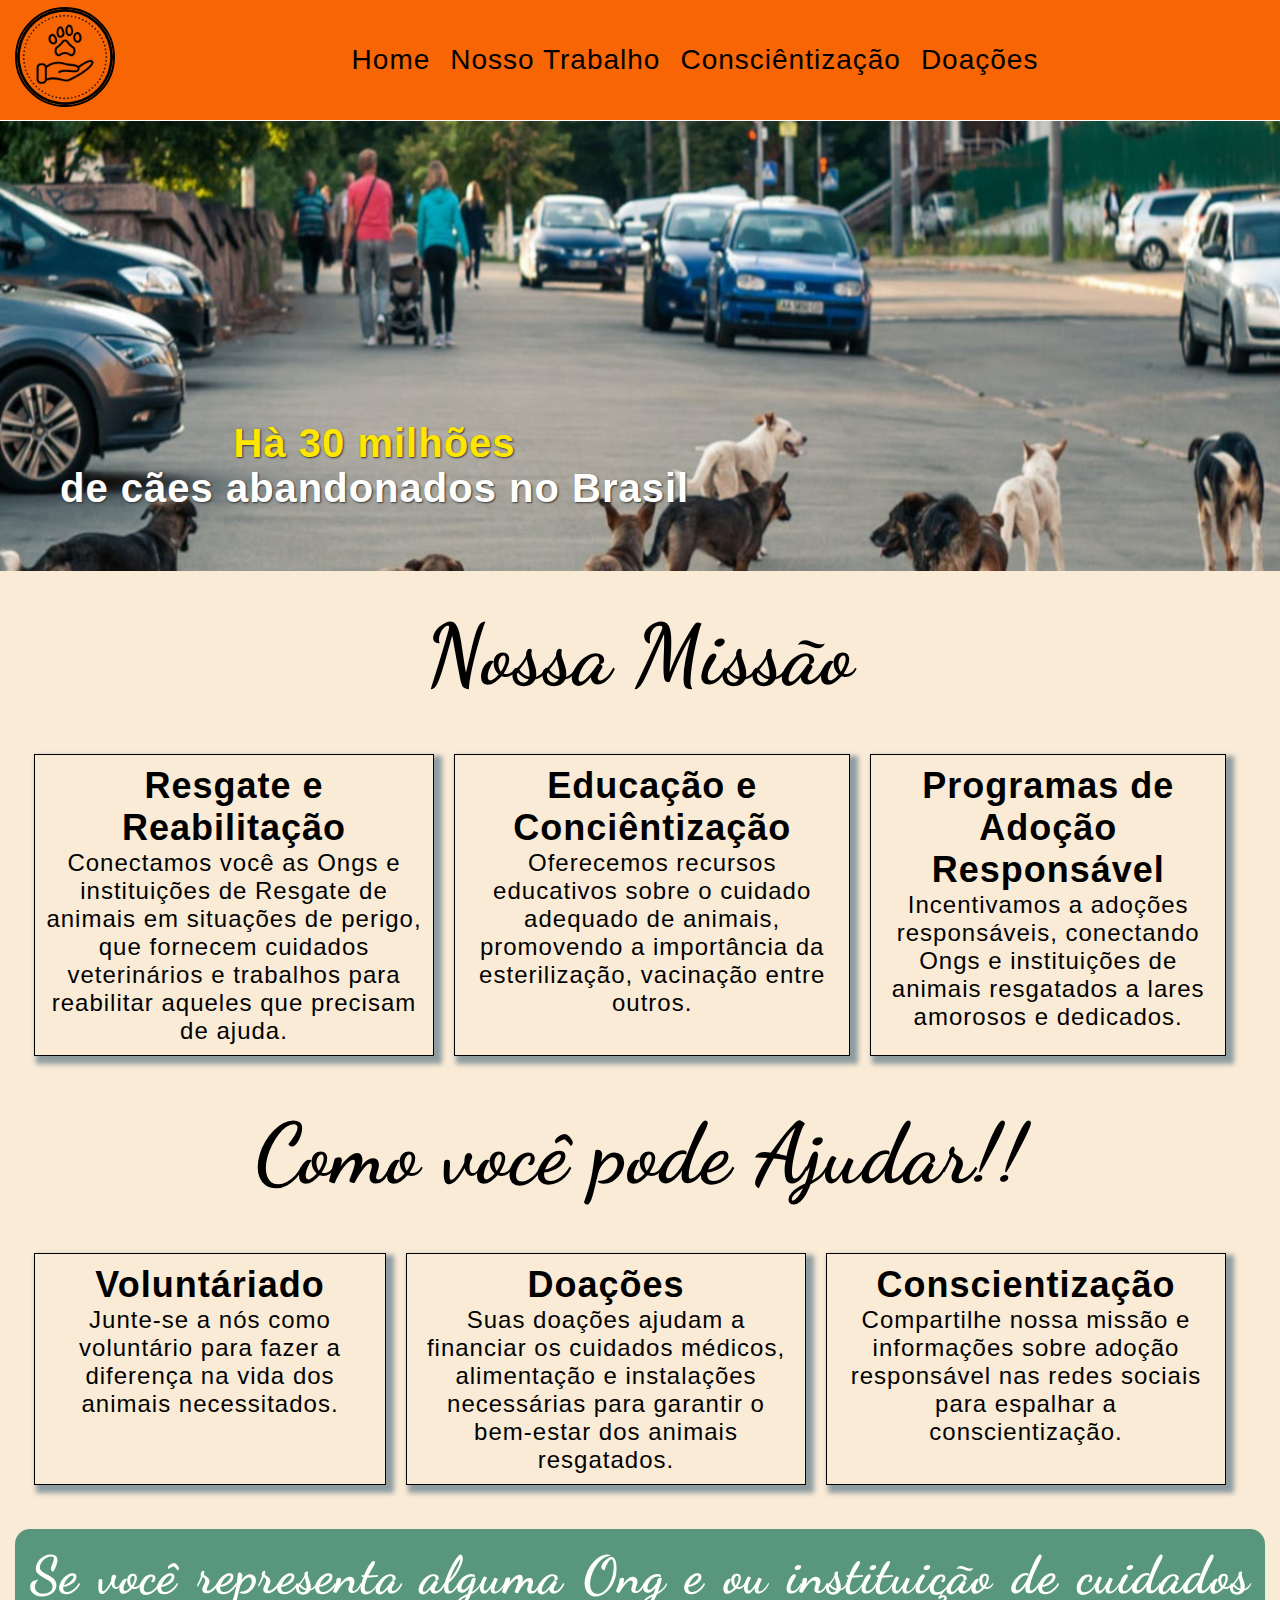
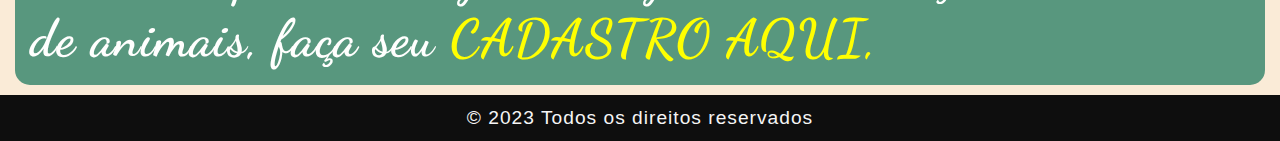
<file: index.html>
<!DOCTYPE html>
<html lang="pt-br">
<head>
    <meta charset="UTF-8">
    <meta name="viewport" content="width=device-width, initial-scale=1.0">
    <!-- fontes--->
    <link rel="preconnect" href="https://fonts.googleapis.com">
    <link rel="preconnect" href="https://fonts.gstatic.com" crossorigin>
    <link href="https://fonts.googleapis.com/css2?family=Kanit:wght@100;300;500&display=swap" rel="stylesheet">
    <!--      --->
    <!-- Icones-->
    <link rel="stylesheet" href="https://cdnjs.cloudflare.com/ajax/libs/font-awesome/6.5.1/css/all.min.css" integrity="sha512-DTOQO9RWCH3ppGqcWaEA1BIZOC6xxalwEsw9c2QQeAIftl+Vegovlnee1c9QX4TctnWMn13TZye+giMm8e2LwA==" crossorigin="anonymous" referrerpolicy="no-referrer" />
    <!--       -->
    <link rel="stylesheet" href="styles.css">
    <link rel="stylesheet" href="styles_Footer.css">
    <link rel="stylesheet" href="mediaqueri.css">   
    <title>Amigo dos Bichos</title>
</head>
<body>
    <header class="head-top">
        <div id="log"class="logo">
            <img src="adons/imagens/logo/2.png" alt="LogoMarca">
        </div>
        <nav>
            <ul>
                <li><a href="index.html">Home</a></li>
                <li><a href="Nosso Trabalho.html">Nosso Trabalho</a></li>
                <li><a href="Conscientizacao.html">Consciêntização</a></li>
                <li><a href="Doações.html">Doações</a></li>
            </ul>
        </nav>
    </header>
    <main>
        <!--Carrossel-->
        <div class="carousel-container">
            <div class="carousel-slide" id="slide1">
                <img src="adons/imagens/dogs/dog_abd1.jpg" alt="Imagem 1">
                <p>Hà 30 milhões <br>de cães abandonados no Brasil</p>
            </div>
            <div class="carousel-slide" id="slide2">
                <img src="adons/imagens/dogs/dog_abd2.jpg" alt="Imagem 2">
                <p>A sua ajuda<br>é muito importante</p>
            </div>
            <div class="carousel-slide" id="slide3">
                <img src="adons/imagens/dogs/dog_abd3.jpg" alt="Imagem 3">
                <p>Faça sua parte<br>Adote</p>
            </div>
            <div class="carousel-button" onclick="changeSlide(-1)">
                <i class="fa-solid fa-chevron-left"></i>
            </div>
            <div class="carousel-button" onclick="changeSlide(1)">
                <i class="fa-solid fa-chevron-right"></i>
            </div>                      
        </div>
        <!-- -->
    </main>
    <!--Cards e descrições -->
    <section>
        <div class="missao">
            <h1 id="mision">Nossa Missão</h1>
            <i class="fa-solid fa-paw icon-dog"></i>
        </div>

        <div class="card-container">
            <div class="card1">
                <h2>Resgate e Reabilitação</h2>
                 <p>Conectamos você as Ongs e instituições de Resgate de animais em situações de perigo, que fornecem cuidados
                veterinários e trabalhos para reabilitar aqueles que precisam de ajuda.</p>
            </div>

            <div class="card2">    
                <h2>Educação e Conciêntização</h2>
                <p>Oferecemos recursos educativos sobre o cuidado adequado de animais, promovendo a importância da esterilização, vacinação entre outros.</p>
            </div>   

            <div class="card3">
                <h2>Programas de Adoção Responsável</h2>
                <p>Incentivamos a adoções responsáveis, conectando Ongs e instituições de animais resgatados a lares amorosos e dedicados.</p>
            </div>                       
        </div>
    
        <div class="missao">
            <h1 id="mision">Como você pode Ajudar!!</h1>
            <i class="fa-solid fa-paw icon-dog"></i>
        </div>
        <div class="card-container1">  
            <div class="cards1">
                <h2>Voluntáriado</h2>
                <p>Junte-se a nós como voluntário para fazer a diferença na vida dos animais necessitados.</p>
            </div>

            <div class="cards2">    
                <h2>Doações</h2>
                <p>Suas doações ajudam a financiar os cuidados médicos, alimentação e instalações necessárias para garantir o bem-estar dos animais resgatados.</p>
            </div>   

            <div class="cards3">
                <h2>Conscientização</h2>
                <p>Compartilhe nossa missão e informações sobre adoção responsável nas redes sociais para espalhar a conscientização.</p>
            </div>
            </div>                    
    </section>
    <section class="cadastro">
        <div class="texto">
            <h1 id="texto_"> Se você representa alguma Ong e ou instituição de cuidados de animais, faça seu <a id="direc" href="https://forms.gle/Qn56MMXeGgixcAyo9">CADASTRO AQUI,</a></h1>
        </div>

    </section>
    <!--footer -->    
    <footer>
    <!--    <div id="footer_content">
            <div id="footer_contacts">
                <i class="fa-solid fa-dog"></i>
                <i class="fa-solid fa-shield-dog"></i>
                <i class="fa-solid fa-cat"></i>
                <i class="fa-solid fa-shield-cat"></i>
                <p></p>

                <div id="footer_social_media">
                    <a href="#" class="footer-link" id="instagram">
                        <i class="fa-brands fa-instagram" alt="instagram"></i>
                    </a>

                    <a href="#" class="footer-link" id="facebook">
                        <i class="fa-brands fa-facebook" alt="facebook"></i>
                    </a>

                    <a href="#" class="footer-link" id="whatsapp">
                        <i class="fa-brands fa-whatsapp" alt="whatsapp"></i>
                    </a>               
                </div>
            </div>
            <ul class="footer-list">
                <li>
                    <h3>xxxxxxxxxxxxxxxx</h3>
                </li>
                <li>
                    <a href="#" class="footer-link">xxxxxxxxxx</a>
                </li>

                <li>
                    <a href="#" class="footer-link">xxxxxxxxxx</a>
                </li>

                <li>
                    <a href="#" class="footer-link">xxxxxxxxxx</a>
                </li>                       
            </ul>

            <ul class="footer-list">
                <li>
                    <h3>xxxxxx</h3>
                </li>
                <li>
                    <a href="#" class="footer-link">xxxxx</a>
                </li>

                <li>
                    <a href="#" class="footer-link">xxxxx</a>
                </li>

                <li>
                    <a href="#" class="footer-link">xxxxx</a>
                </li>                       
            </ul>

            <div id="footer_subscribe">
                <h3>Se escreva</h3>

                <p>
                    Digite seu e-mail
                </p>

                <div id="input_group">
                    <input type="email" id="email">
                    <button> 
                        <i class="fa-regular fa-envelope"></i>
                    </button>

                </div>
            </div>
        </div>-->
        <div id="footer_copyright">
            &#169
            2023 Todos os direitos reservados

        </div>    
    </footer>

    <!--script-->
    <script src="script.js"></script>    
    <!-- ------->   
</body>
</html>
</file>
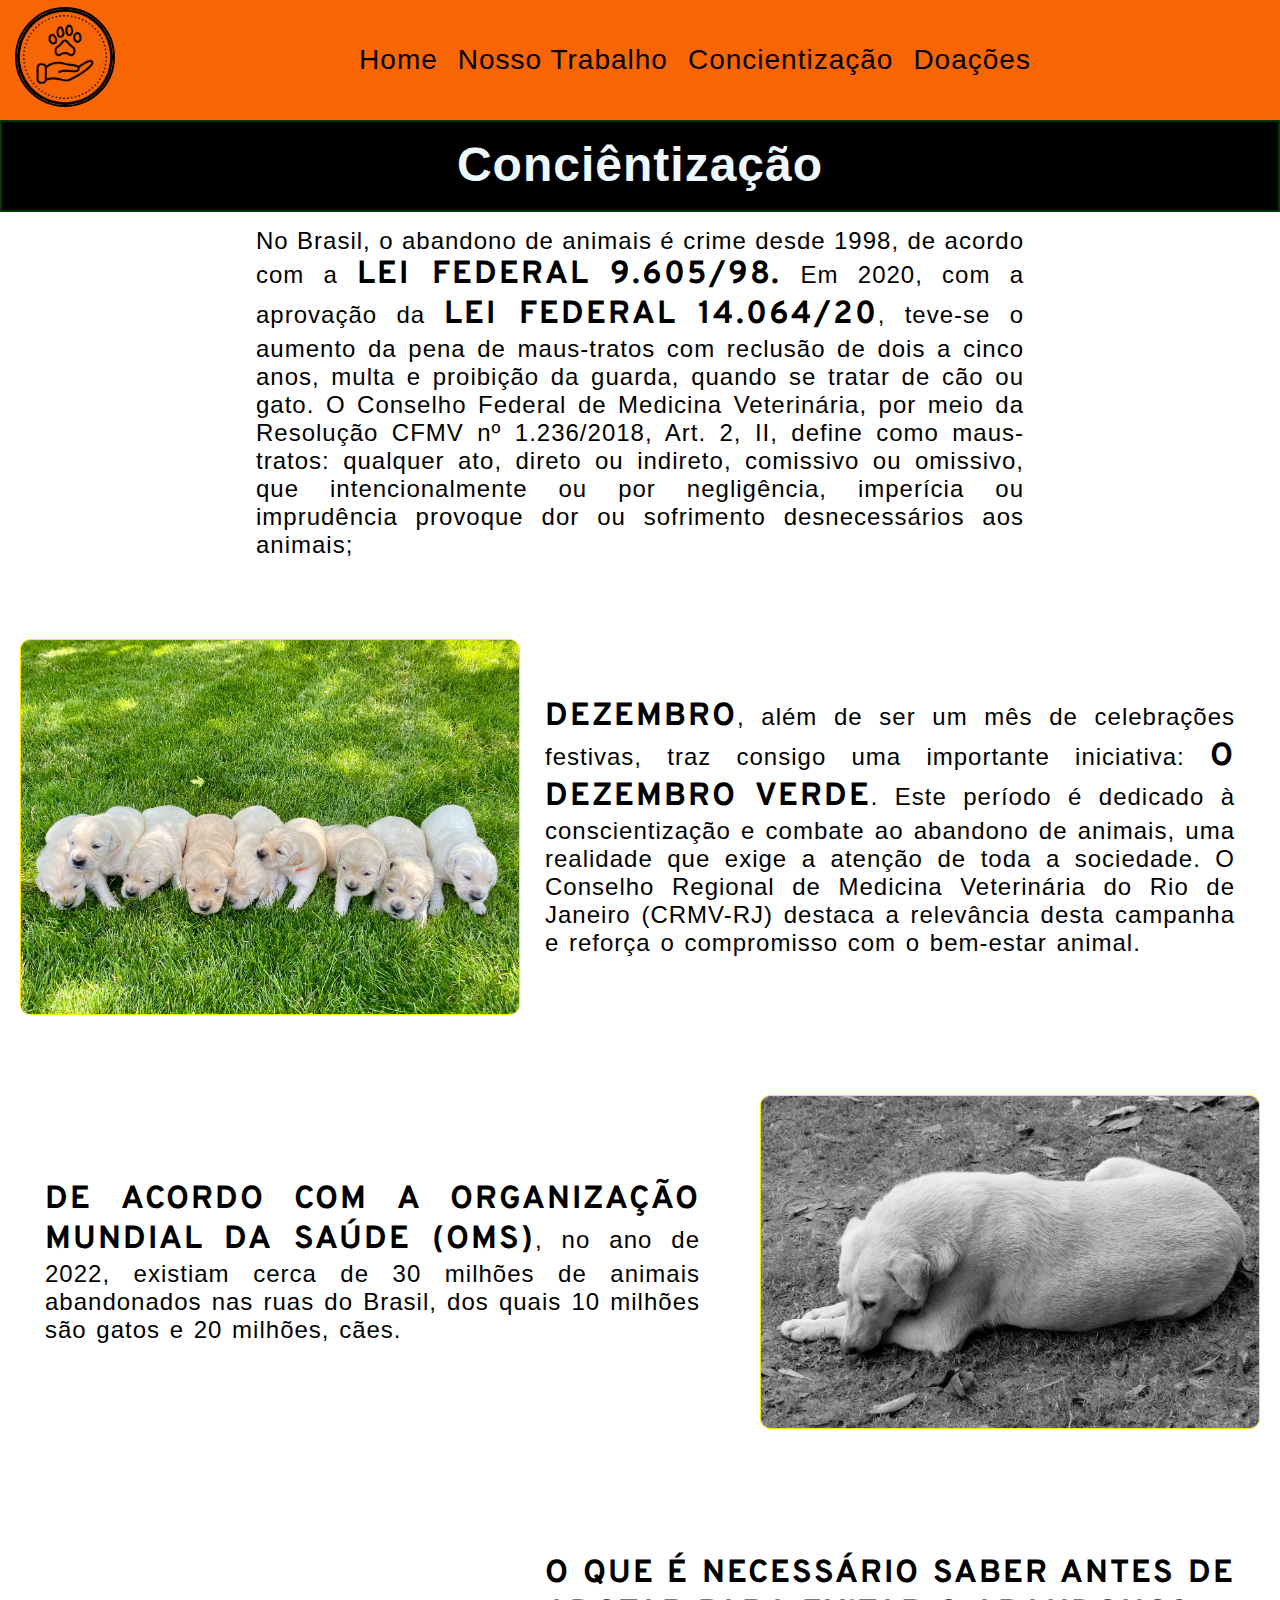
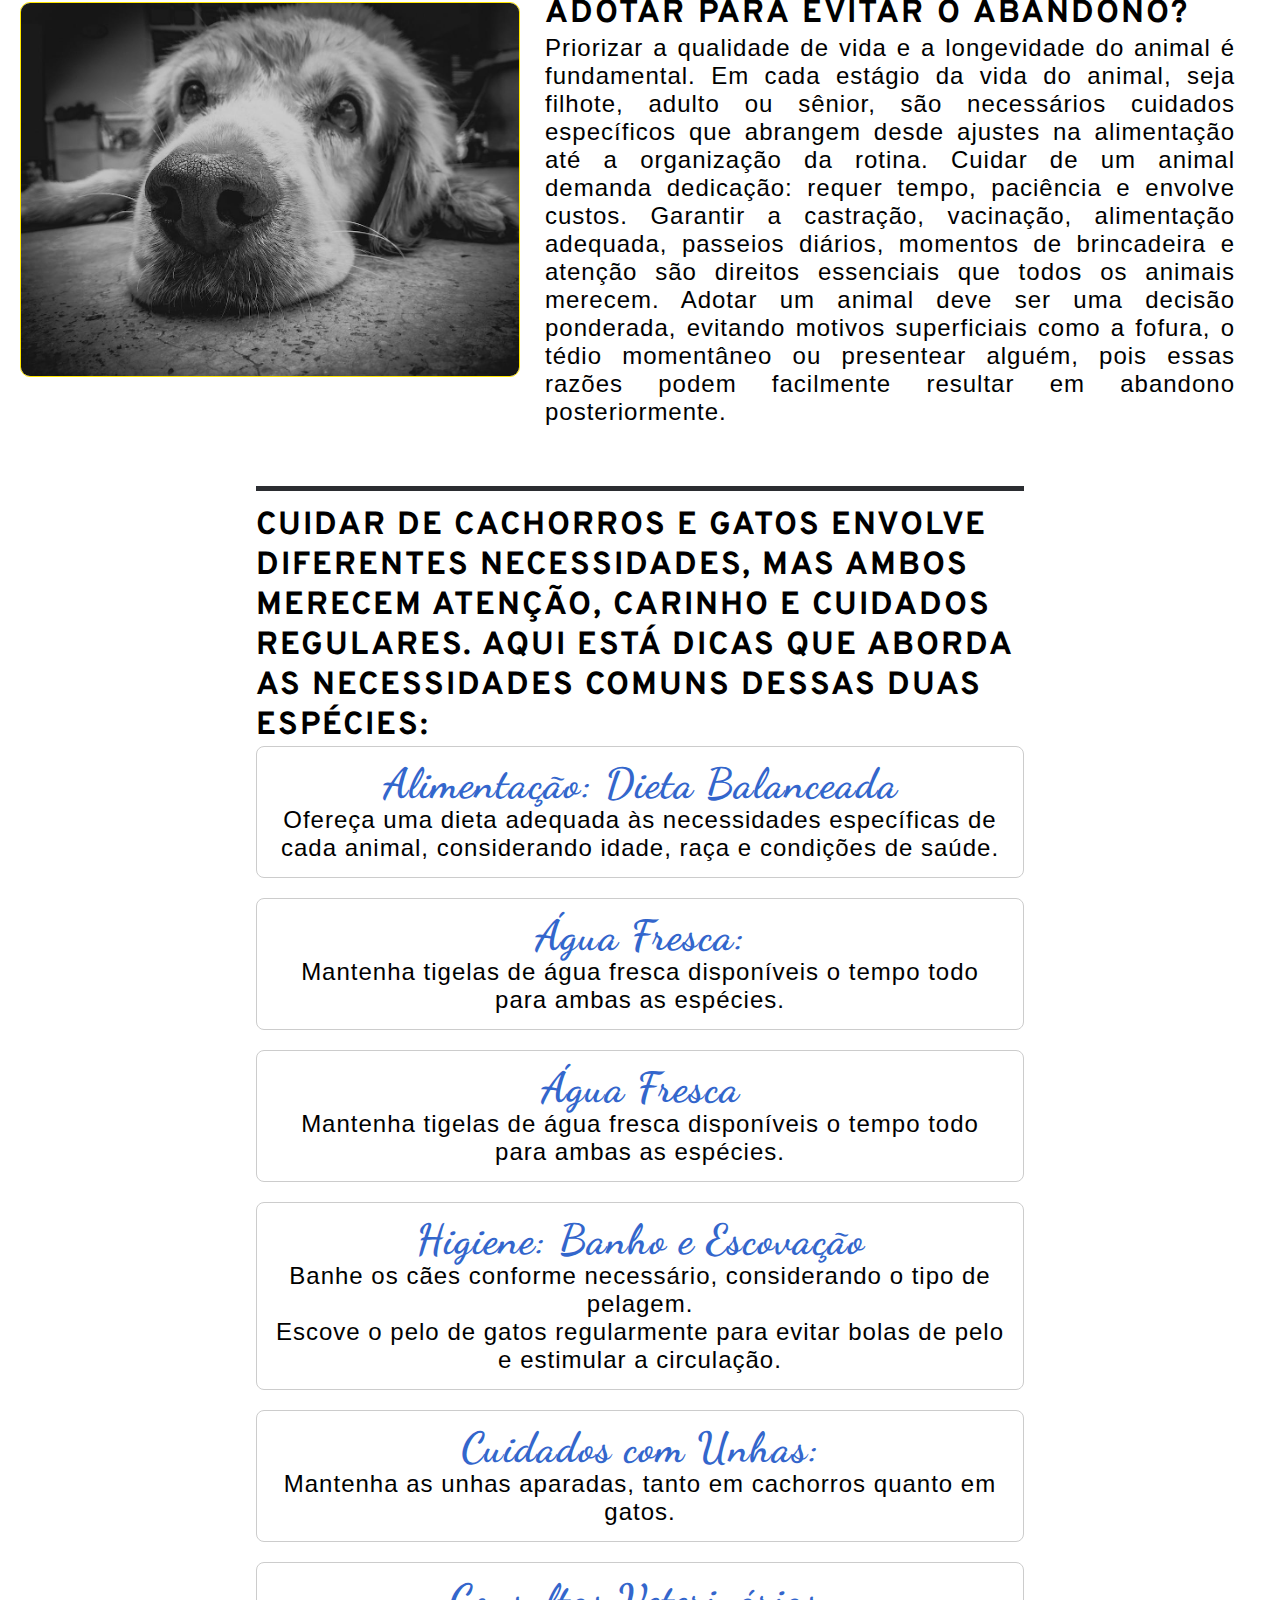
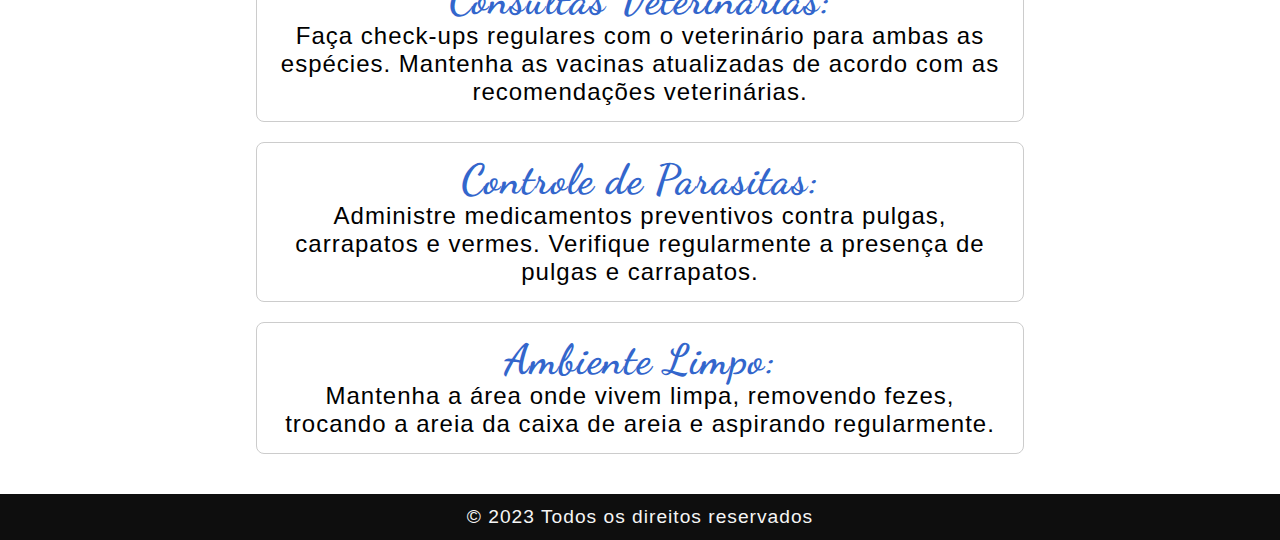
<file: Concientizacao.html>
<!DOCTYPE html>
<html lang="pt-br">
<head>
    <meta charset="UTF-8">
    <meta name="viewport" content="width=device-width, initial-scale=1.0">
    <!-- fontes--->
    <link rel="preconnect" href="https://fonts.googleapis.com">
    <link rel="preconnect" href="https://fonts.gstatic.com" crossorigin>
    <!--      --->
    <!-- Icones-->
    <link rel="stylesheet" href="https://cdnjs.cloudflare.com/ajax/libs/font-awesome/6.5.1/css/all.min.css" integrity="sha512-DTOQO9RWCH3ppGqcWaEA1BIZOC6xxalwEsw9c2QQeAIftl+Vegovlnee1c9QX4TctnWMn13TZye+giMm8e2LwA==" crossorigin="anonymous" referrerpolicy="no-referrer"/>
    <!--       -->
    <link rel="stylesheet" href="stylescon.css"> 
    <link rel="stylesheet" href="styles_Footer.css">   
    <title>Concientização</title>
</head>
<body>
    <header class="head-top">
        <div id="log"class="logo">
            <img src="adons/imagens/logo/2.png" alt="LogoMarca">
        </div>
        <nav>
            <ul>
                <li><a href="index.html">Home</a></li>
                <li><a href="Nosso Trabalho.html">Nosso Trabalho</a></li>
                <li><a href="#">Concientização</a></li>
                <li><a href="Doações.html">Doações</a></li>
            </ul>
        </nav>
    </header>
    <main>
        <!--principal-->
        <div class="trabalho">
            <h1> Conciêntização</h1>
            <div class="dog_cat">
                <i class="fa-solid fa-heart"></i>
                <i class="fa-solid fa-dog"></i>
                <i class="fa-solid fa-shield-dog"></i>
                <i class="fa-solid fa-cat"></i>
                <i class="fa-solid fa-shield-cat"></i>
                <i class="fa-solid fa-heart"></i>
            </div>    
        </div>
        <!--Main2-->
        <div class="lei">
            <p class="lei_p">No Brasil, o abandono de animais é crime desde 1998, de acordo com a <Strong>Lei Federal 9.605/98.</Strong> Em 2020, com a aprovação da <strong>Lei Federal 14.064/20</strong>, teve-se o aumento da pena de maus-tratos com reclusão de dois a cinco anos, multa e proibição da guarda, quando se tratar de cão ou gato. O Conselho Federal de Medicina Veterinária, por meio da Resolução CFMV nº 1.236/2018, Art. 2, II, define como maus-tratos: qualquer ato, direto ou indireto, comissivo ou omissivo,
                que intencionalmente ou por negligência, imperícia ou imprudência provoque dor ou
                sofrimento desnecessários aos animais;</p>
        </div>
        <div class="foto_capa">
                <img src="adons/imagens/dogs/mccormack.jpg" alt="foto_filhotes">
            <div class="texto_p">
                <p> <strong class="dezembro">Dezembro</strong>, além de ser um mês de celebrações festivas, traz consigo uma importante iniciativa: <strong> O Dezembro Verde</strong>. Este período é dedicado à conscientização e combate ao abandono de animais, uma realidade que exige a atenção de toda a sociedade. O Conselho Regional de Medicina Veterinária do Rio de Janeiro (CRMV-RJ) destaca a relevância desta campanha e reforça o compromisso com o bem-estar animal.</p>
            </div>
        </div>    
        <div class="foto_capa1">
            <img class="imagem1" src="adons/imagens/dogs/sapra.jpg" alt="cao abandonado">
            <div class="texto_p">
                <p> <strong class="oms">De acordo com a Organização mundial da saúde (OMS)</strong>, no ano de 2022, existiam cerca de 30 milhões de animais abandonados nas ruas do Brasil, dos quais 10 milhões são gatos e 20 milhões, cães.</p>
            </div>
        </div>
        <div class="foto_capa2">
            <img class="imagem2" src="adons/imagens/dogs/wa.jpg" alt="cao abandonado">
            <div class="texto_p">
                <p> <strong class="oms">O que é necessário saber antes de adotar para evitar o abandono?</strong><br> 
                Priorizar a qualidade de vida e a longevidade do animal é fundamental. Em cada estágio da vida do animal, seja filhote, adulto ou sênior, são necessários cuidados específicos que abrangem desde ajustes na alimentação até a organização da rotina. 
                Cuidar de um animal demanda dedicação: requer tempo, paciência e envolve custos. Garantir a castração, vacinação, alimentação adequada, passeios diários, momentos de brincadeira e atenção são direitos essenciais que todos os animais merecem. Adotar um animal deve ser uma decisão ponderada, evitando motivos superficiais como a fofura, o tédio momentâneo ou presentear alguém, pois essas razões podem facilmente resultar em abandono posteriormente.</p>
            </div>
        </div>    
    <!--xxxxxxxxxxxxxxxxxxxxx-->
    <section>
        <divc class="cuidados">
            <p><strong>Cuidar de cachorros e gatos envolve diferentes necessidades, mas ambos merecem atenção, carinho e cuidados regulares. Aqui está dicas que aborda as necessidades comuns dessas duas espécies:</strong></p>
        </div>
        <div class="card">
            <h2>Alimentação: Dieta Balanceada</h2>
            <p>Ofereça uma dieta adequada às necessidades específicas de cada animal, considerando idade, raça e condições de saúde.</p>
          </div>

          <div class="card">
            <h2>Água Fresca:</h2>
            <p>Mantenha tigelas de água fresca disponíveis o tempo todo para ambas as espécies.</p>

          </div>
          <div class="card">
            <h2>Água Fresca</h2>
            <p>Mantenha tigelas de água fresca disponíveis o tempo todo para ambas as espécies.</p>
          </div>
        
          <div class="card">
            <h2>Higiene: Banho e Escovação</h2>
            <p>Banhe os cães conforme necessário, considerando o tipo de pelagem.</p>
            <p>Escove o pelo de gatos regularmente para evitar bolas de pelo e estimular a circulação.</p>
          </div>    

          <div class="card">
             <h2>Cuidados com Unhas:</h2>
             <p>Mantenha as unhas aparadas, tanto em cachorros quanto em gatos.</p>
          </div>

          </div>
          <div class="card">
            <h2>Consultas Veterinárias:</h2>
            <p>Faça check-ups regulares com o veterinário para ambas as espécies.
                Mantenha as vacinas atualizadas de acordo com as recomendações veterinárias.</p>
          </div>

          <div class="card">
            <h2>Controle de Parasitas:</h2>
            <p>Administre medicamentos preventivos contra pulgas, carrapatos e vermes.
                Verifique regularmente a presença de pulgas e carrapatos.</p>
          </div>

          <div class="card">
            <h2>Ambiente Limpo:</h2>
            <p>Mantenha a área onde vivem limpa, removendo fezes, trocando a areia da caixa de areia e aspirando regularmente.</p>
          </div>

        </div>  
    </section>          
    <!--Doações -->
    </main>

    <!--footer -->    
    <footer>
    <!--    <div id="footer_content">
            <div id="footer_contacts">
                <i class="fa-solid fa-dog"></i>
                <i class="fa-solid fa-shield-dog"></i>
                <i class="fa-solid fa-cat"></i>
                <i class="fa-solid fa-shield-cat"></i>
                <p></p>

                <div id="footer_social_media">
                    <a href="#" class="footer-link" id="instagram">
                        <i class="fa-brands fa-instagram" alt="instagram"></i>
                    </a>

                    <a href="#" class="footer-link" id="facebook">
                        <i class="fa-brands fa-facebook" alt="facebook"></i>
                    </a>

                    <a href="#" class="footer-link" id="whatsapp">
                        <i class="fa-brands fa-whatsapp" alt="whatsapp"></i>
                    </a>               
                </div>
            </div>
            <ul class="footer-list">
                <li>
                    <h3>xxxxxxxxxxxxxxxx</h3>
                </li>
                <li>
                    <a href="#" class="footer-link">xxxxxxxxxx</a>
                </li>

                <li>
                    <a href="#" class="footer-link">xxxxxxxxxx</a>
                </li>

                <li>
                    <a href="#" class="footer-link">xxxxxxxxxx</a>
                </li>                       
            </ul>

            <ul class="footer-list">
                <li>
                    <h3>xxxxxx</h3>
                </li>
                <li>
                    <a href="#" class="footer-link">xxxxx</a>
                </li>

                <li>
                    <a href="#" class="footer-link">xxxxx</a>
                </li>

                <li>
                    <a href="#" class="footer-link">xxxxx</a>
                </li>                       
            </ul>

            <div id="footer_subscribe">
                <h3>Se escreva</h3>

                <p>
                    Digite seu e-mail
                </p>

                <div id="input_group">
                    <input type="email" id="email">
                    <button> 
                        <i class="fa-regular fa-envelope"></i>
                    </button>

                </div>
            </div>
        </div>-->
        <div id="footer_copyright">
            &#169
            2023 Todos os direitos reservados

        </div>    
    </footer>

    <!--script-->
    
    <!-- ------->   
</body>
</html>
</file>
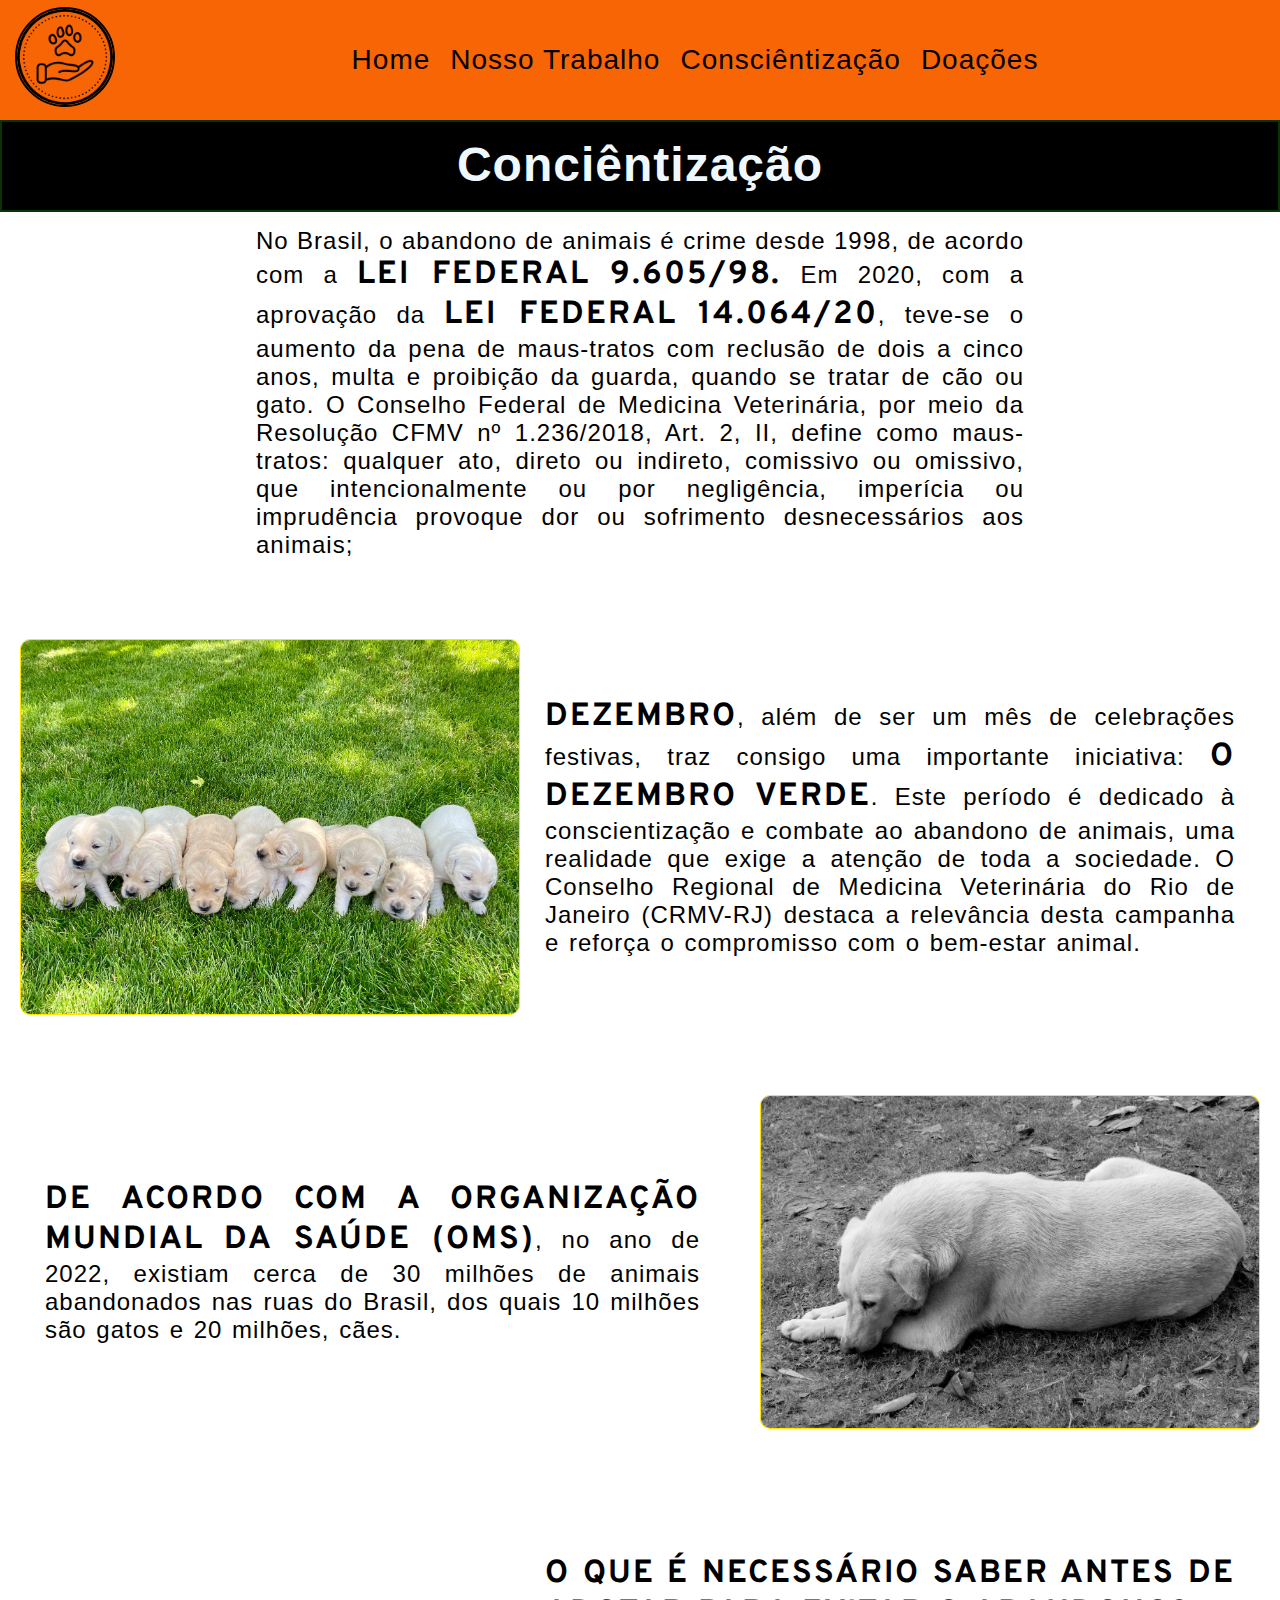
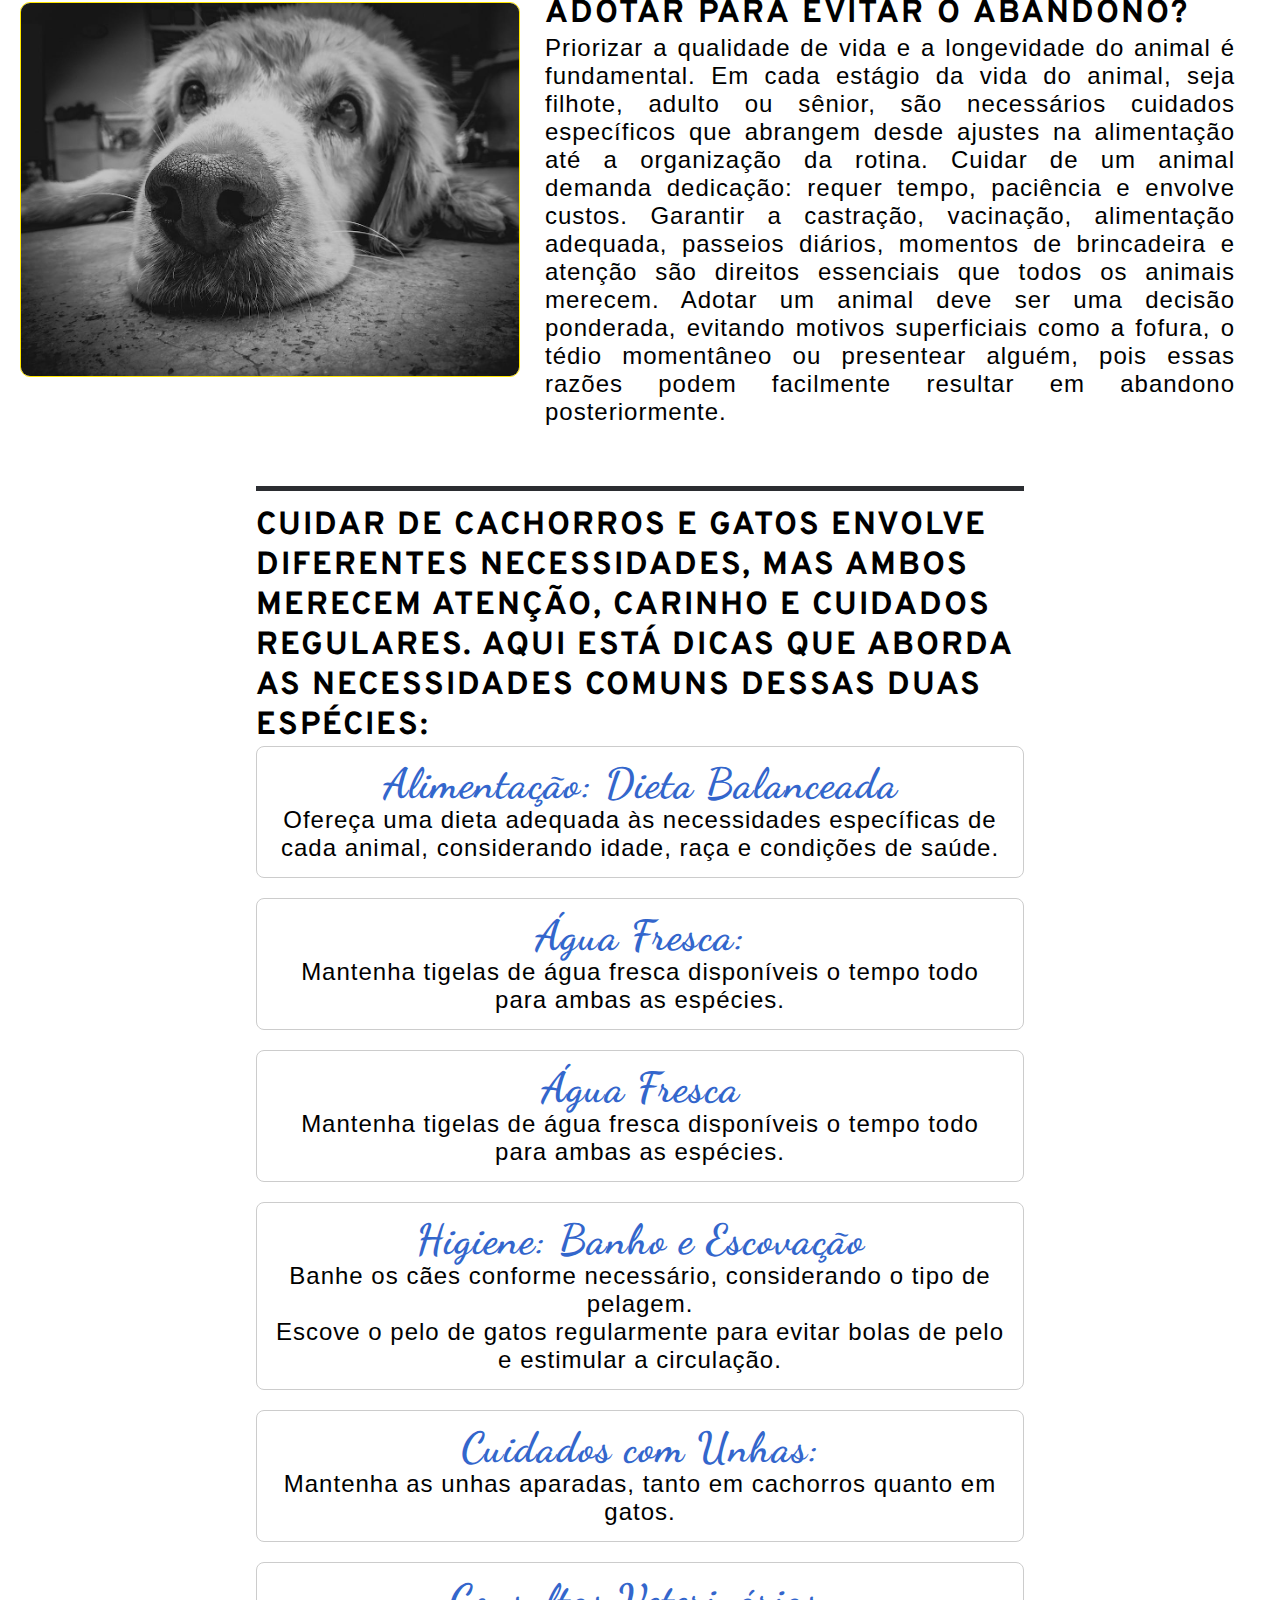
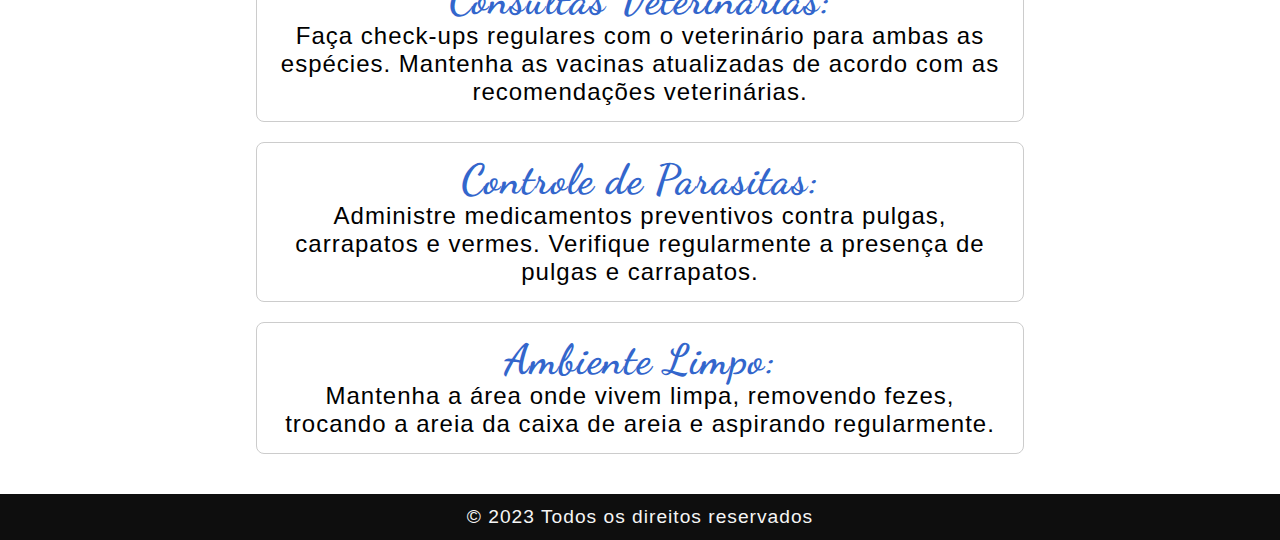
<file: Conscientizacao.html>
<!DOCTYPE html>
<html lang="pt-br">
<head>
    <meta charset="UTF-8">
    <meta name="viewport" content="width=device-width, initial-scale=1.0">
    <!-- fontes--->
    <link rel="preconnect" href="https://fonts.googleapis.com">
    <link rel="preconnect" href="https://fonts.gstatic.com" crossorigin>
    <!--      --->
    <!-- Icones-->
    <link rel="stylesheet" href="https://cdnjs.cloudflare.com/ajax/libs/font-awesome/6.5.1/css/all.min.css" integrity="sha512-DTOQO9RWCH3ppGqcWaEA1BIZOC6xxalwEsw9c2QQeAIftl+Vegovlnee1c9QX4TctnWMn13TZye+giMm8e2LwA==" crossorigin="anonymous" referrerpolicy="no-referrer"/>
    <!--       -->
    <link rel="stylesheet" href="stylescon.css"> 
    <link rel="stylesheet" href="styles_Footer.css">   
    <title>Concientização</title>
</head>
<body>
    <header class="head-top">
        <div id="log"class="logo">
            <img src="adons/imagens/logo/2.png" alt="LogoMarca">
        </div>
        <nav>
            <ul>
                <li><a href="index.html">Home</a></li>
                <li><a href="Nosso Trabalho.html">Nosso Trabalho</a></li>
                <li><a href="#">Consciêntização</a></li>
                <li><a href="Doações.html">Doações</a></li>
            </ul>
        </nav>
    </header>
    <main>
        <!--principal-->
        <div class="trabalho">
            <h1> Conciêntização</h1>
            <div class="dog_cat">
                <i class="fa-solid fa-heart"></i>
                <i class="fa-solid fa-dog"></i>
                <i class="fa-solid fa-shield-dog"></i>
                <i class="fa-solid fa-cat"></i>
                <i class="fa-solid fa-shield-cat"></i>
                <i class="fa-solid fa-heart"></i>
            </div>    
        </div>
        <!--Main2-->
        <div class="lei">
            <p class="lei_p">No Brasil, o abandono de animais é crime desde 1998, de acordo com a <Strong>Lei Federal 9.605/98.</Strong> Em 2020, com a aprovação da <strong>Lei Federal 14.064/20</strong>, teve-se o aumento da pena de maus-tratos com reclusão de dois a cinco anos, multa e proibição da guarda, quando se tratar de cão ou gato. O Conselho Federal de Medicina Veterinária, por meio da Resolução CFMV nº 1.236/2018, Art. 2, II, define como maus-tratos: qualquer ato, direto ou indireto, comissivo ou omissivo,
                que intencionalmente ou por negligência, imperícia ou imprudência provoque dor ou
                sofrimento desnecessários aos animais;</p>
        </div>
        <div class="foto_capa">
                <img src="adons/imagens/dogs/mccormack.jpg" alt="foto_filhotes">
            <div class="texto_p">
                <p> <strong class="dezembro">Dezembro</strong>, além de ser um mês de celebrações festivas, traz consigo uma importante iniciativa: <strong> O Dezembro Verde</strong>. Este período é dedicado à conscientização e combate ao abandono de animais, uma realidade que exige a atenção de toda a sociedade. O Conselho Regional de Medicina Veterinária do Rio de Janeiro (CRMV-RJ) destaca a relevância desta campanha e reforça o compromisso com o bem-estar animal.</p>
            </div>
        </div>    
        <div class="foto_capa1">
            <img class="imagem1" src="adons/imagens/dogs/sapra.jpg" alt="cao abandonado">
            <div class="texto_p">
                <p> <strong class="oms">De acordo com a Organização mundial da saúde (OMS)</strong>, no ano de 2022, existiam cerca de 30 milhões de animais abandonados nas ruas do Brasil, dos quais 10 milhões são gatos e 20 milhões, cães.</p>
            </div>
        </div>
        <div class="foto_capa2">
            <img class="imagem2" src="adons/imagens/dogs/wa.jpg" alt="cao abandonado">
            <div class="texto_p">
                <p> <strong class="oms">O que é necessário saber antes de adotar para evitar o abandono?</strong><br> 
                Priorizar a qualidade de vida e a longevidade do animal é fundamental. Em cada estágio da vida do animal, seja filhote, adulto ou sênior, são necessários cuidados específicos que abrangem desde ajustes na alimentação até a organização da rotina. 
                Cuidar de um animal demanda dedicação: requer tempo, paciência e envolve custos. Garantir a castração, vacinação, alimentação adequada, passeios diários, momentos de brincadeira e atenção são direitos essenciais que todos os animais merecem. Adotar um animal deve ser uma decisão ponderada, evitando motivos superficiais como a fofura, o tédio momentâneo ou presentear alguém, pois essas razões podem facilmente resultar em abandono posteriormente.</p>
            </div>
        </div>    
    <!--xxxxxxxxxxxxxxxxxxxxx-->
    <section>
        <divc class="cuidados">
            <p><strong>Cuidar de cachorros e gatos envolve diferentes necessidades, mas ambos merecem atenção, carinho e cuidados regulares. Aqui está dicas que aborda as necessidades comuns dessas duas espécies:</strong></p>
        </div>
        <div class="card">
            <h2>Alimentação: Dieta Balanceada</h2>
            <p>Ofereça uma dieta adequada às necessidades específicas de cada animal, considerando idade, raça e condições de saúde.</p>
          </div>

          <div class="card">
            <h2>Água Fresca:</h2>
            <p>Mantenha tigelas de água fresca disponíveis o tempo todo para ambas as espécies.</p>

          </div>
          <div class="card">
            <h2>Água Fresca</h2>
            <p>Mantenha tigelas de água fresca disponíveis o tempo todo para ambas as espécies.</p>
          </div>
        
          <div class="card">
            <h2>Higiene: Banho e Escovação</h2>
            <p>Banhe os cães conforme necessário, considerando o tipo de pelagem.</p>
            <p>Escove o pelo de gatos regularmente para evitar bolas de pelo e estimular a circulação.</p>
          </div>    

          <div class="card">
             <h2>Cuidados com Unhas:</h2>
             <p>Mantenha as unhas aparadas, tanto em cachorros quanto em gatos.</p>
          </div>

          </div>
          <div class="card">
            <h2>Consultas Veterinárias:</h2>
            <p>Faça check-ups regulares com o veterinário para ambas as espécies.
                Mantenha as vacinas atualizadas de acordo com as recomendações veterinárias.</p>
          </div>

          <div class="card">
            <h2>Controle de Parasitas:</h2>
            <p>Administre medicamentos preventivos contra pulgas, carrapatos e vermes.
                Verifique regularmente a presença de pulgas e carrapatos.</p>
          </div>

          <div class="card">
            <h2>Ambiente Limpo:</h2>
            <p>Mantenha a área onde vivem limpa, removendo fezes, trocando a areia da caixa de areia e aspirando regularmente.</p>
          </div>

        </div>  
    </section>          
    <!--Doações -->
    </main>

    <!--footer -->    
    <footer>
    <!--    <div id="footer_content">
            <div id="footer_contacts">
                <i class="fa-solid fa-dog"></i>
                <i class="fa-solid fa-shield-dog"></i>
                <i class="fa-solid fa-cat"></i>
                <i class="fa-solid fa-shield-cat"></i>
                <p></p>

                <div id="footer_social_media">
                    <a href="#" class="footer-link" id="instagram">
                        <i class="fa-brands fa-instagram" alt="instagram"></i>
                    </a>

                    <a href="#" class="footer-link" id="facebook">
                        <i class="fa-brands fa-facebook" alt="facebook"></i>
                    </a>

                    <a href="#" class="footer-link" id="whatsapp">
                        <i class="fa-brands fa-whatsapp" alt="whatsapp"></i>
                    </a>               
                </div>
            </div>
            <ul class="footer-list">
                <li>
                    <h3>xxxxxxxxxxxxxxxx</h3>
                </li>
                <li>
                    <a href="#" class="footer-link">xxxxxxxxxx</a>
                </li>

                <li>
                    <a href="#" class="footer-link">xxxxxxxxxx</a>
                </li>

                <li>
                    <a href="#" class="footer-link">xxxxxxxxxx</a>
                </li>                       
            </ul>

            <ul class="footer-list">
                <li>
                    <h3>xxxxxx</h3>
                </li>
                <li>
                    <a href="#" class="footer-link">xxxxx</a>
                </li>

                <li>
                    <a href="#" class="footer-link">xxxxx</a>
                </li>

                <li>
                    <a href="#" class="footer-link">xxxxx</a>
                </li>                       
            </ul>

            <div id="footer_subscribe">
                <h3>Se escreva</h3>

                <p>
                    Digite seu e-mail
                </p>

                <div id="input_group">
                    <input type="email" id="email">
                    <button> 
                        <i class="fa-regular fa-envelope"></i>
                    </button>

                </div>
            </div>
        </div>-->
        <div id="footer_copyright">
            &#169
            2023 Todos os direitos reservados

        </div>    
    </footer>

    <!--script-->
    
    <!-- ------->   
</body>
</html>
</file>
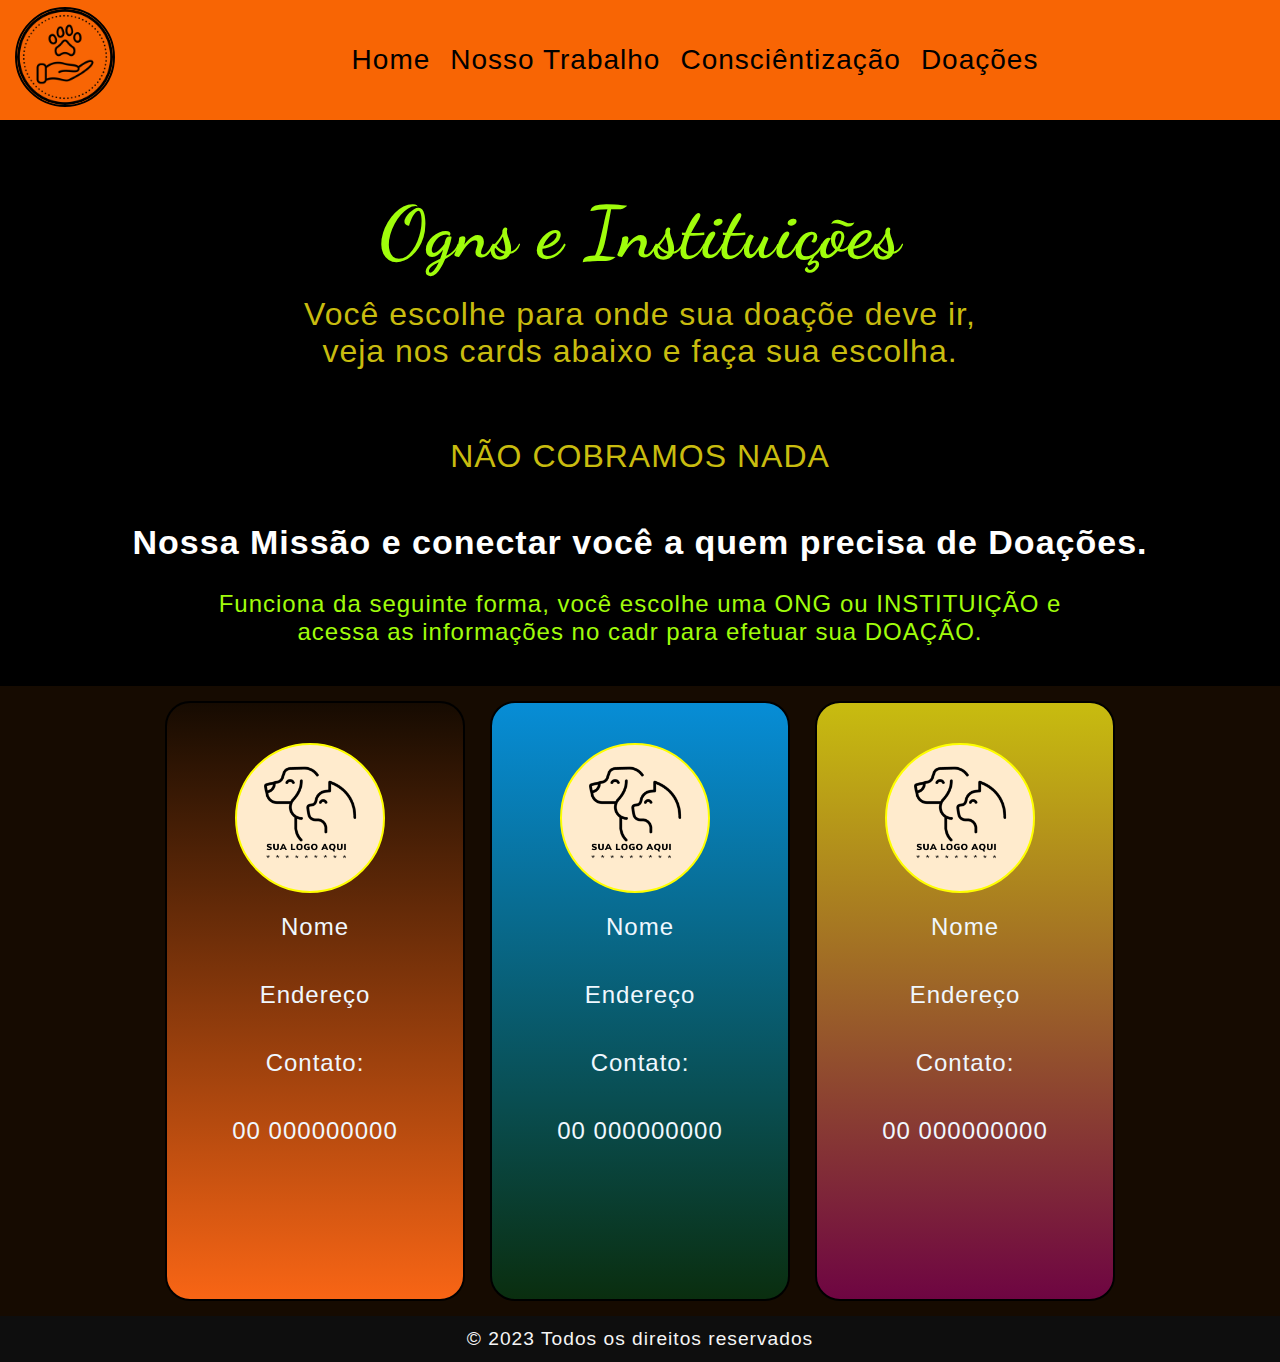
<file: Doações.html>
<!DOCTYPE html>
<html lang="pt-br">
<head>
    <meta charset="UTF-8">
    <meta name="viewport" content="width=device-width, initial-scale=1.0">
    <!-- fontes--->
    <link rel="preconnect" href="https://fonts.googleapis.com">
    <link rel="preconnect" href="https://fonts.gstatic.com" crossorigin>
    <link href="https://fonts.googleapis.com/css2?family=Kanit:wght@100;300;500&display=swap" rel="stylesheet">
    <!--      --->
    <!-- Icones-->
    <link rel="stylesheet" href="https://cdnjs.cloudflare.com/ajax/libs/font-awesome/6.5.1/css/all.min.css" integrity="sha512-DTOQO9RWCH3ppGqcWaEA1BIZOC6xxalwEsw9c2QQeAIftl+Vegovlnee1c9QX4TctnWMn13TZye+giMm8e2LwA==" crossorigin="anonymous" referrerpolicy="no-referrer" />
    <!--       -->
    <link rel="stylesheet" href="stylesDoacao.css">
    <link rel="stylesheet" href="styles_Footer.css">   
    <title>Doações</title>
</head>
<body>
    <header class="head-top">
        <div id="log"class="logo">
            <img src="adons/imagens/logo/2.png" alt="LogoMarca">
        </div>
        <nav>
            <ul>
                <li><a href="index.html">Home</a></li>
                <li><a href="Nosso Trabalho.html">Nosso Trabalho</a></li>
                <li><a href="Conscientizacao.html">Consciêntização</a></li>
                <li><a href="#">Doações</a></li>
            </ul>
        </nav>
    </header>   
    <div class="main">
        <h1 id="ogn">Ogns e Instituições</h1>
        <p id="escolhe">Você escolhe para onde sua doaçõe deve ir, <br> veja nos cards abaixo e faça sua escolha.
        </p> <br>
        <p id="cob">NÃO COBRAMOS NADA</p><br><strong id="miss">Nossa Missão e conectar você a quem precisa de Doações.</strong><br>
        <br>
            Funciona da seguinte forma, você escolhe uma ONG ou INSTITUIÇÃO e <br>acessa as informações no cadr para efetuar sua DOAÇÃO.
        </p>
    </div>
    <div class="ong_doa">
        <div class="card_ong1">
            <img class="logo1"src="adons/imagens/logo/logo teste_2.png" alt="logo">
                <p>Nome</p>
                <p>Endereço</p>
                <P>Contato:</P>
                <p>00 000000000</p>                
                <div class="icones_cart">
                    <i id="insta" class="fa-brands fa-instagram"></i>
                    <i id="what" class="fa-brands fa-whatsapp"></i>
                    <i id="face" class="fa-brands fa-facebook"></i>
                </div>
        </div>
        <div class="card_ong2">
            <img class="logo1"src="adons/imagens/logo/logo teste_2.png" alt="logo">   
                <p>Nome</p>
                <p>Endereço</p>
                <P>Contato:</P>
                <p>00 000000000</p>
                <div class="icones_cart">
                    <i id="insta" class="fa-brands fa-instagram"></i>
                    <i id="what" class="fa-brands fa-whatsapp"></i>
                    <i id="face" class="fa-brands fa-facebook"></i>
                </div>
        </div>
        <div class="card_ong3">
            <img class="logo1"src="adons/imagens/logo/logo teste_2.png" alt="logo">   
                <p>Nome</p>
                <p>Endereço</p>
                <P>Contato:</P>
                <p>00 000000000</p>
                <div class="icones_cart">
                    <i id="insta" class="fa-brands fa-instagram"></i>
                    <i id="what" class="fa-brands fa-whatsapp"></i>
                    <i id="face" class="fa-brands fa-facebook"></i>
                </div>
        </div>
    </div>
    <!--<form>
        <h1>Cadastro de Ong's e ou instituição.</h1>
        <label for="representante">Nome do Representante:</label>
        <input type="text" id="representante" name="representante" required>
    
        <label for="empresa">Nome da Empresa:</label>
        <input type="text" id="empresa" name="empresa" required>
    
        <label for="cnpj">CNPJ:</label>
        <input type="text" id="cnpj" name="cnpj" required>
    
        <label for="endereco">Endereço:</label>
        <input type="text" id="endereco" name="endereco" required>
    
        <label for="telefone">Telefone:</label>
        <input type="tel" id="telefone" name="telefone" required>
    
        <label for="email">E-mail:</label>
        <input type="email" id="email" name="email" required>
    
        <label for="redes-sociais">Redes Sociais:</label>
        <input type="text" id="redes-sociais" name="redes-sociais">
    
        <label for="pix">Cadastro de PIX:</label>
        <input type="text" id="pix" name="pix">
    
        <button type="submit">Enviar</button>-->
    </form>
    <footer>
    <!--    <div id="footer_content">
            <div id="footer_contacts">
                <i class="fa-solid fa-dog"></i>
                <i class="fa-solid fa-shield-dog"></i>
                <i class="fa-solid fa-cat"></i>
                <i class="fa-solid fa-shield-cat"></i>
                <p></p>

                <div id="footer_social_media">
                    <a href="#" class="footer-link" id="instagram">
                        <i class="fa-brands fa-instagram" alt="instagram"></i>
                    </a>

                    <a href="#" class="footer-link" id="facebook">
                        <i class="fa-brands fa-facebook" alt="facebook"></i>
                    </a>

                    <a href="#" class="footer-link" id="whatsapp">
                        <i class="fa-brands fa-whatsapp" alt="whatsapp"></i>
                    </a>               
                </div>
            </div>
            <ul class="footer-list">
                <li>
                    <h3>xxxxxxxxxxxxxxxx</h3>
                </li>
                <li>
                    <a href="#" class="footer-link">xxxxxxxxxx</a>
                </li>

                <li>
                    <a href="#" class="footer-link">xxxxxxxxxx</a>
                </li>

                <li>
                    <a href="#" class="footer-link">xxxxxxxxxx</a>
                </li>                       
            </ul>

            <ul class="footer-list">
                <li>
                    <h3>xxxxxx</h3>
                </li>
                <li>
                    <a href="#" class="footer-link">xxxxx</a>
                </li>

                <li>
                    <a href="#" class="footer-link">xxxxx</a>
                </li>

                <li>
                    <a href="#" class="footer-link">xxxxx</a>
                </li>                       
            </ul>

            <div id="footer_subscribe">
                <h3>Se escreva</h3>

                <p>
                    Digite seu e-mail
                </p>

                <div id="input_group">
                    <input type="email" id="email">
                    <button> 
                        <i class="fa-regular fa-envelope"></i>
                    </button>

                </div>
            </div>
        </div>-->
        <div id="footer_copyright">
            &#169
            2023 Todos os direitos reservados

        </div>    
    </footer>

    <!--script-->
    <script src="script.js"></script>    
    <!-- ------->   
</body>
</html>
</file>
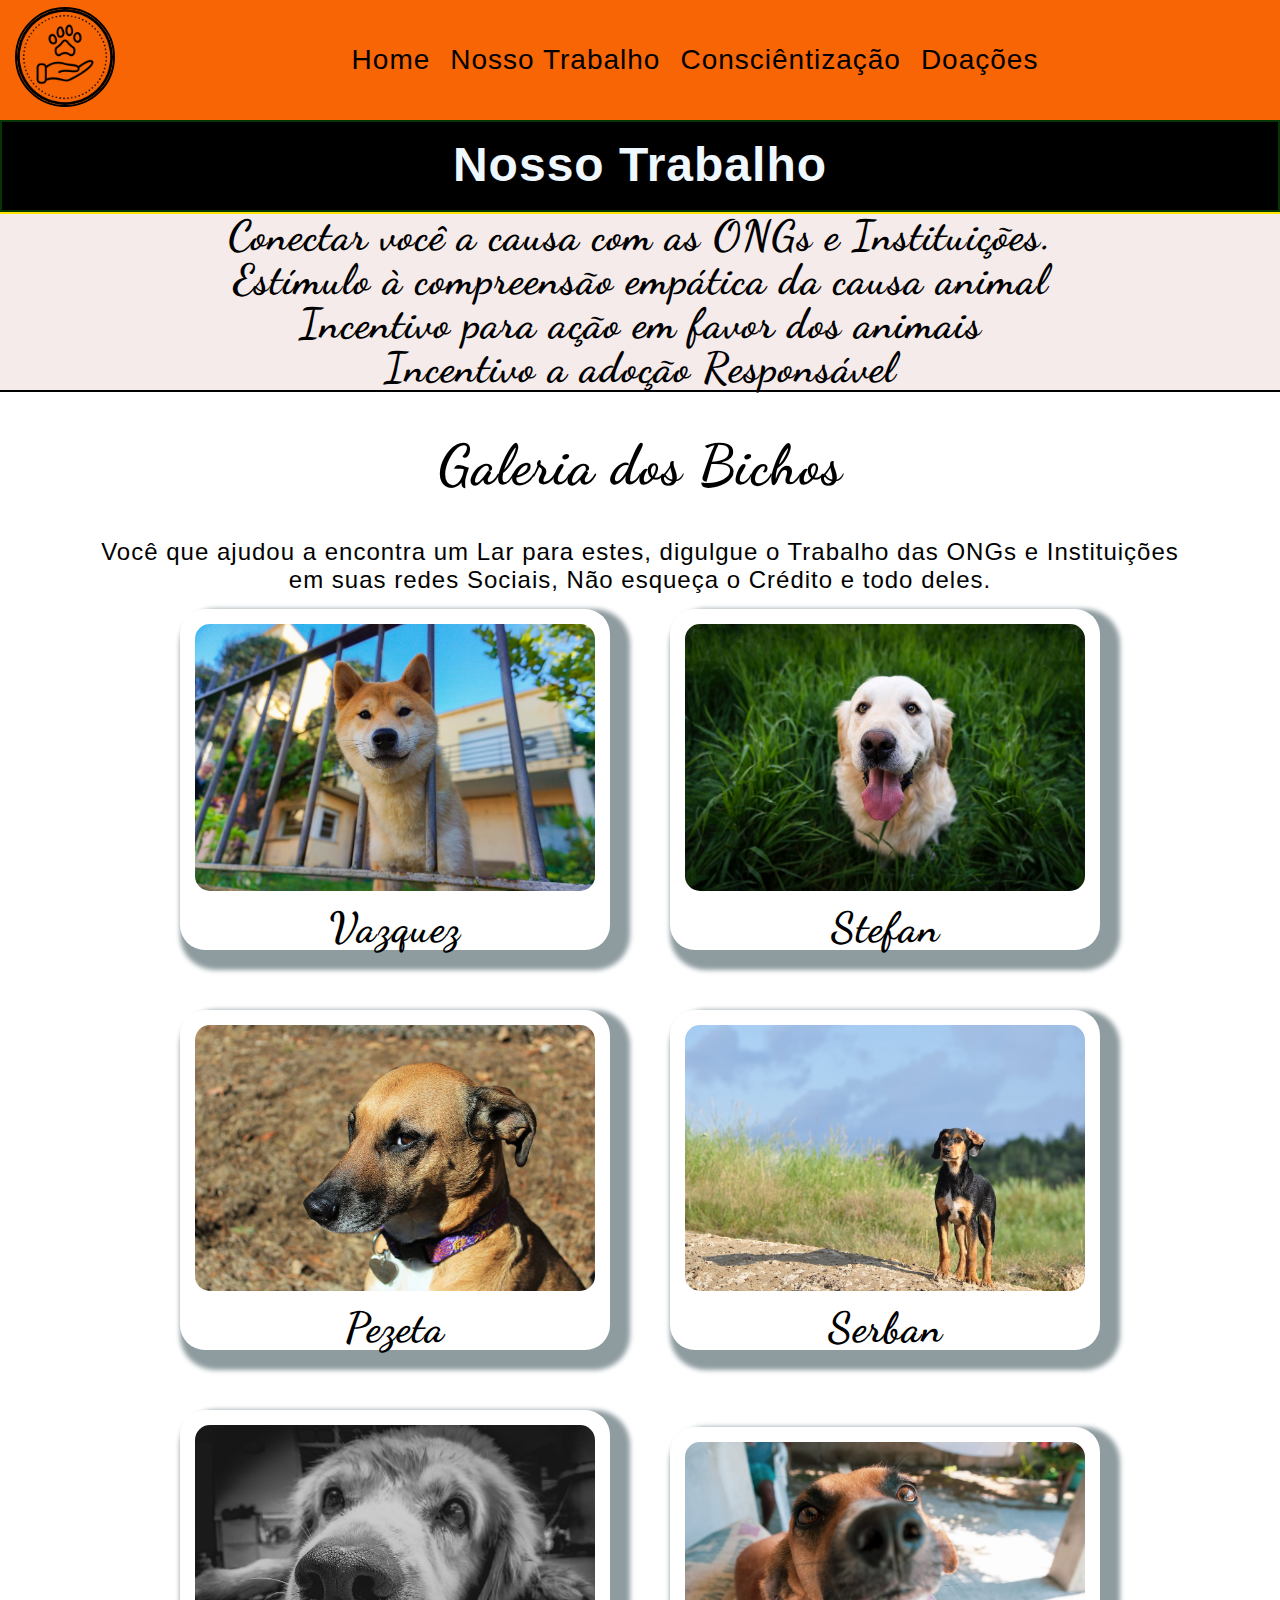
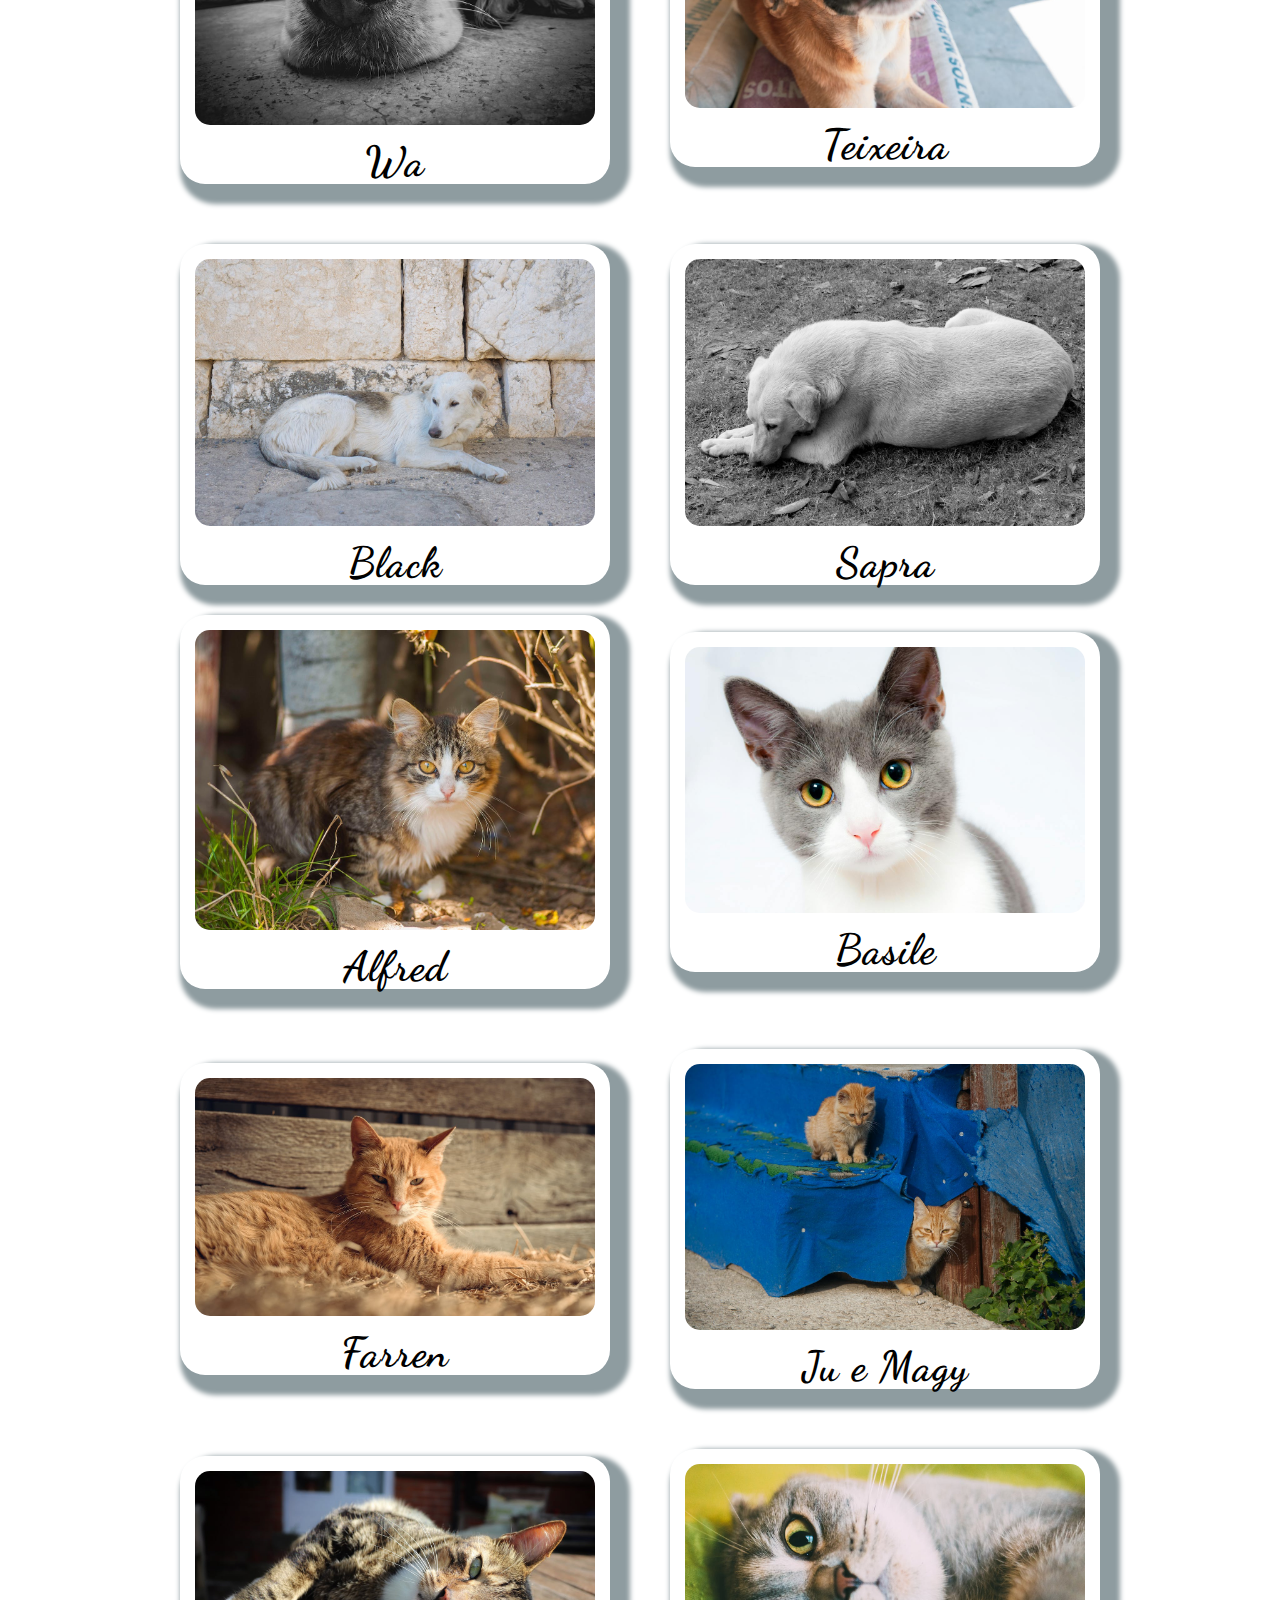
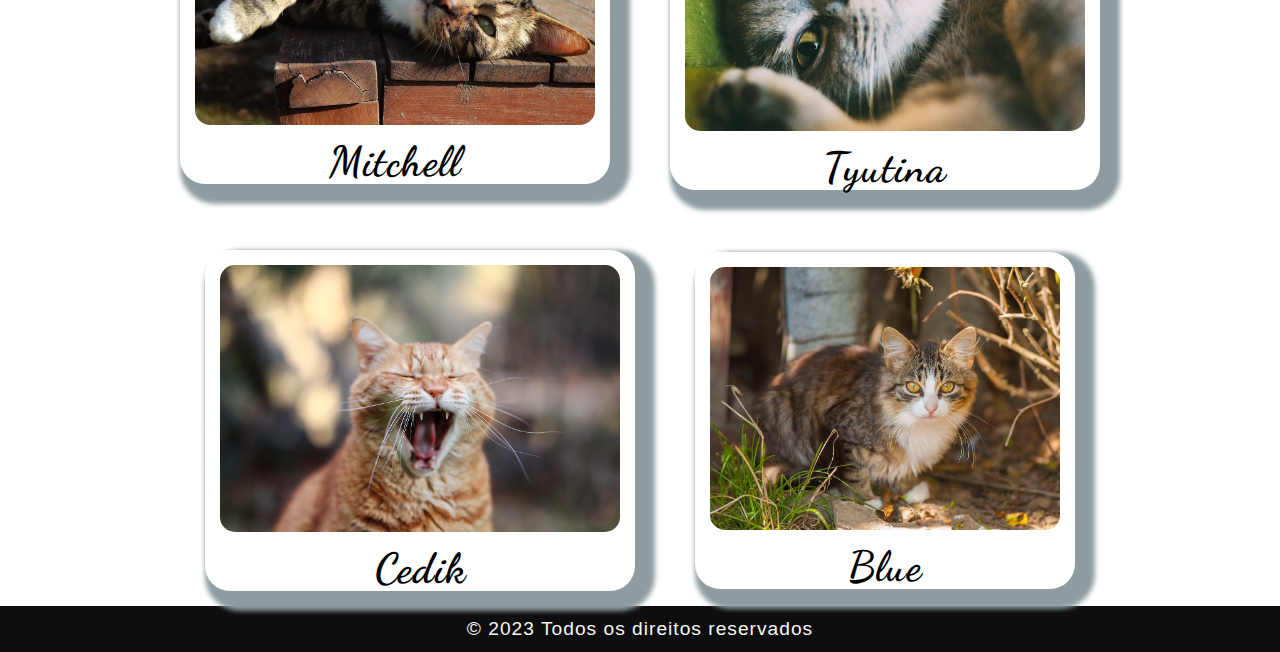
<file: Nosso Trabalho.html>
<!DOCTYPE html>
<html lang="pt-br">
<head>
    <meta charset="UTF-8">
    <meta name="viewport" content="width=device-width, initial-scale=1.0">
    <!-- fontes--->
    <link rel="preconnect" href="https://fonts.googleapis.com">
    <link rel="preconnect" href="https://fonts.gstatic.com" crossorigin>
    <!--      --->
    <!-- Icones-->
    <link rel="stylesheet" href="https://cdnjs.cloudflare.com/ajax/libs/font-awesome/6.5.1/css/all.min.css" integrity="sha512-DTOQO9RWCH3ppGqcWaEA1BIZOC6xxalwEsw9c2QQeAIftl+Vegovlnee1c9QX4TctnWMn13TZye+giMm8e2LwA==" crossorigin="anonymous" referrerpolicy="no-referrer"/>
    <!--       -->
    <link rel="stylesheet" href="stylesns.css"> 
    <link rel="stylesheet" href="styles_Footer.css">   
    <title>Nosso Trabalho</title>
</head>
<body>
    <header class="head-top">
        <div id="log"class="logo">
            <img src="adons/imagens/logo/2.png" alt="LogoMarca">
        </div>
        <nav>
            <ul>
                <li><a href="index.html">Home</a></li>
                <li><a href="#">Nosso Trabalho</a></li>
                <li><a href="Conscientizacao.html">Consciêntização</a></li>
                <li><a href="Doações.html">Doações</a></li>
            </ul>
        </nav>
    </header>
    <main>
        <!--prinncipal-->
        <div class="trabalho">
            <h1> Nosso Trabalho</h1>
            <div class="dog_cat">
                <i class="fa-solid fa-heart"></i>
                <i class="fa-solid fa-dog"></i>
                <i class="fa-solid fa-shield-dog"></i>
                <i class="fa-solid fa-cat"></i>
                <i class="fa-solid fa-shield-cat"></i>
                <i class="fa-solid fa-heart"></i>
            </div>    
        </div>
        <!--Main2-->
        <div class="text_">
            <i id="coracao" class="fa-solid fa-heart"></i>
            <h2>Conectar você a causa com as ONGs e Instituições. </h2>
            <i class="fa-solid fa-heart"></i>
            <i id="coracao" class="fa-solid fa-heart"></i>
            <h2>Estímulo à compreensão empática da causa animal</h2>
            <i class="fa-solid fa-heart"></i>
            <h2>Incentivo para ação em favor dos animais</h2>
            <i class="fa-solid fa-heart"></i>
            <h2>Incentivo a adoção Responsável</h2>
            <i class="fa-solid fa-heart"></i>
        </div>
        <!--Galeria deImagens-->
        <div class="galery">
            <H2 id="galery"> Galeria dos Bichos</H2>
            <p> Você que ajudou a encontra um Lar para estes, digulgue o Trabalho  das ONGs e Instituições <br>em suas redes Sociais,
                Não esqueça o Crédito e todo deles.</p>
            <div class="cardx_dog">
                <div class="image-container">
                    <img src="adons/imagens/dogs/vazquez.jpg" width="400px"  alt="">
                    <h2 class="htext">Vazquez</h2>
                </div>
                
                <div class="image-container">
                    <img src="adons/imagens/dogs/stefan.jpg" width="400px"  alt="">
                    <h2 class="htext">Stefan</h2>
                </div>
                
                <div class="image-container">
                    <img src="adons/imagens/dogs/pezeta1.jpg" width="400px"  alt="">
                    <h2 class="htext">Pezeta</h2>
                </div>

                <div class="image-container">
                    <img src="adons/imagens/dogs/serban.jpg" width="400px"  alt="">
                    <h2 class="htext">Serban</h2>
                </div>

                <div class="image-container">
                    <img src="adons/imagens/dogs/wa.jpg" width="400px"  alt="">
                    <h2 class="htext">Wa</h2>
                </div>

                <div class="image-container">
                    <img src="adons/imagens/dogs/teixeira.jpg" width="400px"  alt="">
                    <h2 class="htext">Teixeira</h2>
                </div>

                <div class="image-container">
                    <img src="adons/imagens/dogs/black.jpg" width="400px"  alt="">
                    <h2 class="htext">Black</h2>
                </div>    

                <div class="image-container">
                    <img src="adons/imagens/dogs/sapra.jpg" width="400px"  alt="">
                    <h2 class="htext">Sapra</h1>
                    </div>                    
                </div>
        </div>
        
        <div class="cardx_cat">
            <div class="image-container">
                <img src="adons/imagens/gatos/чернышов.jpg" width="400px"  alt="gato">
                <h2 class="htext">Alfred</h2>
             </div>
             
            <div class="image-container">
                <img src="adons/imagens/gatos/104827.jpg" width="400px"  alt="gato">
                <h2 class="htext">Basile</h2>
            </div>
            
            <div class="image-container">
                <img src="adons/imagens/gatos/farren.jpg" width="400px"  alt="gato">
                <h2 class="htext">Farren</h2>
            </div>

            <div class="image-container">
                <img src="adons/imagens/gatos/giaccari.jpg" width="400px"  alt="gato">
                <h2 class="htext">Ju e Magy</h2>
            </div>

            <div class="image-container">
                <img src="adons/imagens/gatos/mitchellhedges.jpg" width="400px"  alt="gato">
                <h2 class="htext">Mitchell</h2>
            </div>

            <div class="image-container">
                <img src="adons/imagens/gatos/tyutina.jpg" width="400px"  alt="gato">
                <h2 class="htext">Tyutina</h2>
            </div>

            <div class="image-container">
                <img src="adons/imagens/gatos/čedíková.jpg" width="400px"  alt="gato">
                <h2 class="htext">Cedik</h2>
            </div>    

            <div class="image-container">
                <img src="adons/imagens/gatos/чернышов.jpg" width="350px"  alt="gato">
                <h2 class="htext">Blue</h2>
                </div>                    
            </div>
        </div>             
        <!-- -->
    </main>
    <!--footer -->    
    <footer>
    <!--    <div id="footer_content">
            <div id="footer_contacts">
                <i class="fa-solid fa-dog"></i>
                <i class="fa-solid fa-shield-dog"></i>
                <i class="fa-solid fa-cat"></i>
                <i class="fa-solid fa-shield-cat"></i>
                <p></p>

                <div id="footer_social_media">
                    <a href="#" class="footer-link" id="instagram">
                        <i class="fa-brands fa-instagram" alt="instagram"></i>
                    </a>

                    <a href="#" class="footer-link" id="facebook">
                        <i class="fa-brands fa-facebook" alt="facebook"></i>
                    </a>

                    <a href="#" class="footer-link" id="whatsapp">
                        <i class="fa-brands fa-whatsapp" alt="whatsapp"></i>
                    </a>               
                </div>
            </div>
            <ul class="footer-list">
                <li>
                    <h3>xxxxxxxxxxxxxxxx</h3>
                </li>
                <li>
                    <a href="#" class="footer-link">xxxxxxxxxx</a>
                </li>

                <li>
                    <a href="#" class="footer-link">xxxxxxxxxx</a>
                </li>

                <li>
                    <a href="#" class="footer-link">xxxxxxxxxx</a>
                </li>                       
            </ul>

            <ul class="footer-list">
                <li>
                    <h3>xxxxxx</h3>
                </li>
                <li>
                    <a href="#" class="footer-link">xxxxx</a>
                </li>

                <li>
                    <a href="#" class="footer-link">xxxxx</a>
                </li>

                <li>
                    <a href="#" class="footer-link">xxxxx</a>
                </li>                       
            </ul>

            <div id="footer_subscribe">
                <h3>Se escreva</h3>

                <p>
                    Digite seu e-mail
                </p>

                <div id="input_group">
                    <input type="email" id="email">
                    <button> 
                        <i class="fa-regular fa-envelope"></i>
                    </button>

                </div>
            </div>
        </div>-->
        <div id="footer_copyright">
            &#169
            2023 Todos os direitos reservados

        </div>    
    </footer>

    <!--script-->
    
    <!-- ------->   
</body>
</html>
</file>
<file: styles.css>
@import url('https://fonts.googleapis.com/css2?family=Dancing+Script:wght@400;500;600;700&family=Exo:ital,wght@0,100;0,200;0,300;1,400&family=Inter:wght@100;200;300;400;500;600;700;800&family=Kanit:wght@100;300;500&display=swap');
@import url('https://fonts.googleapis.com/css2?family=Overpass:ital,wght@0,100;0,200;0,300;1,100&display=swap');
*{
    font-family: cursive, Arial, Helvetica, sans-serif;
    font-size: 24px;
    margin: 0;
    padding: 0;
    box-sizing: border-box;
    letter-spacing: 1px; /* espaçamento das letras*/
}
/* Header*/
.head-top {    
    display: flex;
    width: auto;
    background-color: rgb(248, 101, 4); /* cor do Cabeçalho*/
    height: 120px;
    justify-content: space-between;
    align-items: center;
    z-index: 1000; /* Garante que o cabeçalho fique acima de outros elementos na página */
}
.logo img {
    height: 100px; /* Ajuste conforme necessário */
    border: #000000 solid 2px;
    border-radius: 50%;
    margin: 15px;  
}
nav {
    flex: 1;
    display: flex;
    justify-content: center;
    align-items: center;
    font-size: 24px;
}
nav ul {
    list-style-type: none;
    margin: 0;
    padding: 0;
    display: flex;
}
nav li {
    margin-right: 20px;
}
nav a {
    font-size: 28px;
    text-decoration: none;
    color: #000000;
}
nav a:hover {
    font-size: 28px;
    color: #a0fd0b;
    font-size: 24px;
    transition: 0.3s ease; 
}
/*          */
/*Carrossel */
main {
    margin-top: 1px;
    flex: 1;
    display: flex;
    justify-content: center;
    align-items: center;
}
.carousel-container {
    position: relative;
    width: 100%;
    max-width: 100%; /* Garante que o contêiner tenha a largura total */
    height: 50vh; /* Ocupa 50% da altura da tela */
    justify-content: center; /* Centraliza horizontalmente */
    align-items: center; /* Centraliza verticalmente */
}
.carousel-slide {
    display: flex; 
    justify-content: center; 
    width: 100%;
    height: 100%;
}
.carousel-slide img {
    width: 100%;
    height: 100%;
    object-fit: cover; /* Garante que a imagem cubra completamente a área do contêiner */
}
.carousel-slide p {
    position: absolute;
    bottom: 10px; /* Ajuste conforme necessário */
    left: 10px; /* Ajuste conforme necessário para a posição à esquerda */
    color: #ffffff;
    font-size: 50px;
    margin: 50px;
    max-width: 80%; /* Ajuste conforme necessário para a largura máxima do texto */
}
/* Defina a animação fadenIn */
@keyframes fadenIn {
    from {
      opacity: 0;
    }
    to {
      opacity: 1;
    }
  }
/* Paragrafo do Carossel*/
.carousel-slide p::first-line { 
    animation: fadenIn 3s 5s forwards;
    font-weight: bold; /* Destaque a primeira linha do parágrafo */
    gap: 20px;
    color: #ffe600; /*Cor do texto */
    text-shadow: 1px 1px 2px #333;
}
.carousel-slide p { 
    font-weight: bold; /* Destaque a primeira linha do parágrafo */
    font-size: 40px;
    gap: 20px;
    color: #fffffe; /*Cor do texto */
    text-shadow: 1px 1px 2px #333;
}
/* Estilo inicial oculto do paragrafo */
.hidden {
    opacity: 0;
    transition: opacity 1s ease-in-out;
  }
/*------------------------*/
.carousel-button {
    position: absolute;
    top: 50%;
    transform: translateY(-10%);
    background-color: #ffffff00;
    color: #ffe600;
    border: none;
    padding: 2px;
    cursor: pointer;
    font-size: 24px;   
}
.carousel-button:focus {
    outline: none;
}
.carousel-button i {
    margin-right: 5px; /* Espaço à direita do ícone */
    font-size: 40px;
}
.carousel-button:first-child {
    left: 0px;
}
.carousel-button:last-child {
    right: 0px;
}
/*      */
section {
    width: 100%;
    color: #000000;
    padding: 10px;
    background-color: antiquewhite;
}
.missao {
    display: flex;
    text-align: center;
    align-items: center;
    justify-content: center;
}
#mision {
    font-family: 'Dancing Script';
    font-size: 3.5rem;
    gap: 20px;
    padding: 1rem;
}   
.card-container, 
.card-container1 {
    display: flex;
    justify-content: center;
    padding: 1rem;
}
.card1, .card2, .card3,
.cards1, .cards2, .cards3 {
    border: 1px solid #000; /* Adicione a borda aqui */
    padding: 10px; /* Adicione o preenchimento interno desejado */
    margin-right: 20px; /* Para adicionar algum espaço entre os cartões */
    max-width: 400px; /* Define uma largura máxima para evitar que o texto se estenda indefinidamente */
    text-align: center;
    transition: all  .4s;
    gap: 15px;
    box-shadow: 5px 5px 5px 3px rgb(142, 156, 160);
}
.icon-dog {
    font-size: 2.0em;
    color: #575757;
}
h2 {
    font-size: 1.5rem; /* Tamanho do texto para o título */
}
p {
    font-size: 1.0rem; /* Tamanho do texto para o parágrafo */
    text-align: center;
    border-top: 1px;
}
.card1:hover, .cards1:hover {
    background-color: #575757; 
    color: #fffffe;
    border: #ffe600 solid 1px;
    cursor: pointer;
}
.card2:hover, .cards2:hover {
    background-color: #756f6f; 
    color: #fffffe;
    border: #ffe600 solid 1px;
    cursor: pointer;
}
.card3:hover, .cards3:hover {
    background-color: #756f6f; 
    color: #fffffe;
    border: #ffe600 solid 1px;
    cursor: pointer;
}
/* -------------------*/
.cadastro {
    display: flex;
    justify-content: center;
}
.texto {
    display: flex;
    max-width: 1250px;
    background-color: #137458b3;
    padding: 15px;
    border-radius: 15px;
}
#texto_ {
    font-family: 'Dancing Script';
    font-size: 52px;
    align-items: center;
    text-align: justify;
    color: #fffffe;
}
#direc {
    font-family: 'Dancing Script';
    font-size: 52px;
    color: #ffff00;
    text-decoration: none;
}
</file>
<file: styles_Footer.css>
@import url('https://fonts.googleapis.com/css2?family=Dancing+Script:wght@400;500;600;700&family=Exo:ital,wght@0,100;0,200;0,300;1,400&family=Inter:wght@100;200;300;400;500;600;700;800&family=Kanit:wght@100;300;500&display=swap');
@import url('https://fonts.googleapis.com/css2?family=Overpass:ital,wght@0,100;0,200;0,300;1,100&display=swap');

:root {
    --color-neutral-0: #0e0e0e;
    --color-neutral-10: #171717;
    --color-neutral-30: #a8a29e;
    --color-neutral-40: #f5f5f5;
}
*{
    font-family: cursive, Arial, Helvetica, sans-serif;
    margin: 0;
    padding: 0;
    box-sizing: border-box;
    letter-spacing: 1px; /* espaçamento das letras*/
}
footer {
    width: auto;
    color: var(--color-neutral-40);
}
.footer-link {
    text-decoration: none; /* remover o sublinhado dos icones*/
}
#footer_content {
    background-color: var(--color-neutral-10);
    display: grid;
    grid-template-columns: repeat(4,1fr);
    padding: 3rem 3.5rem;
}
#footer_social_media {
    display: flex;
    gap: 2rem;
    margin-top: 3rem;
}
#footer_social_media .footer-link {
    display: flex;
    align-items: center;
    justify-content: center;
    height: 1.5rem;
    width: 1.5rem;
    color: var(--color-neutral-40);
    border-radius: 50%;
    transition: all 0.4s;
}
#footer_social_media .footer-link i { /* aumenta o tamanho do icone*/
    font-size: 1.0rem;
}
#footer_social_media .footer-link :hover { /* cria efeito ao passar o mause por cima dos icones*/ 
    opacity: 0.8;
}
#instagram {
    background: linear-gradient(#7f37c9, #ff2992, #ff9897);
}
#facebook {
    background: #4267b3;
}
#whatsapp{
    background: #25d366;
}
.footer-list{
    display: flex;
    flex-direction: column;
    gap: 0.75rem;
    list-style: none;
}
.footer-list .footer-link {
    color: var(--color-neutral-30);
    transition: all 0.4s;
}
.footer-list .footer-link :hover {
    color: rgb(62, 58, 90);
    transition: all 0.4s;
}
#footer_subscribe {
    display: flex;
    flex-direction: column;
    gap: 1.5rem;
}
#footer_subscribe p {
    color: var(--color-neutral-30);
}
#input_group {
    display: flex;
    align-items: center;
    background-color: var(--color-neutral-0);
    border-radius: 4px;
}
#input_group input {
    all: unset; /*Remove a formatação padrão do INPUT*/
    padding: 0.5rem;
    width: 100%;
}
#input_group button {
    background-color: violet;
    border: none;
    color: var(--color-neutral-40);
    padding: 0px 1.0rem;
    font-size: 1.0rem;
    height: 100%;
    border-radius:  0px 4px 4px 0px;
    cursor: pointer;
    transition: all 0.4s;
}
#input_group button :hover{
    opacity: 0.8rem;
}
#footer_copyright {
    display: flex;
    justify-content: center;
    background-color: var(--color-neutral-0);
    font-size: 0.8rem;
    padding: 12px;
    font-weight: 100;
    bottom: 0;
}
@media screen and (max-widht: 768px) {
    #footer_content {
        grid-template-columns: repeat( 2, 1fr);
        gap: 2rem;
    }
}
@media screen and (max-widht: 426px) {
    #footer_content {
        grid-template-columns: repeat( 1, 1fr);
        padding: 3rem 2rem;

    }    
}
</file>
<file: mediaqueri.css>
/* Media query para telas menores que 600 pixels de largura */

@media only screen and (max-width: 600px) {
    body {
        background-image: url('adons/imagens/logo/error.png');
        background-size: cover; /* Ajusta o tamanho da imagem para cobrir o corpo */
        background-position: center; /* Centraliza a imagem */
        background-repeat: no-repeat; /* Evita a repetição da imagem */
        justify-content: center;
        align-items: center;
        text-align: center;
        height: 50vh ;
    }
    header, main, section, .cadastro, footer {
        display: none;
    }
    .head-top, .carousel-container, h1, h2, h3, p {
        display: none;
    }
  }
</file>
<file: stylescon.css>
@import url('https://fonts.googleapis.com/css2?family=Dancing+Script:wght@400;500;600;700&family=Exo:ital,wght@0,100;0,200;0,300;1,400&family=Inter:wght@100;200;300;400;500;600;700;800&family=Kanit:wght@100;300;500&display=swap');
@import url('https://fonts.googleapis.com/css2?family=Overpass:ital,wght@0,100;0,200;0,300;1,100&display=swap');
*{
    font-family: cursive, Arial, Helvetica, sans-serif;
    font-size: 24px;
    margin: 0;
    padding: 0;
    box-sizing: border-box;
}
/* Header*/
.head-top {    
    display: flex;
    width: 100%;
    background-color: rgb(248, 101, 4); /* cor do Cabeçalho*/
    height: 120px;
    justify-content: space-between;
    align-items: center;
    z-index: 1000; /* Garante que o cabeçalho fique acima de outros elementos na página */
}
.logo img {
    height: 100px; /* Ajuste conforme necessário */
    border: #000000 solid 2px;
    border-radius: 50%;
    margin: 15px;  
}
nav {
    flex: 1;
    display: flex;
    justify-content: center;
    align-items: center;
    font-size: 24px;
}
nav ul {
    list-style-type: none;
    margin: 0;
    padding: 0;
    display: flex;
}
nav li {
    margin-right: 20px;
}
nav a {
    font-size: 28px;
    text-decoration: none;
    color: #000000;
}
nav a:hover {
    font-size: 28px;
    color: #a0fd0b;
    font-size: 24px;
    transition: 0.3s ease; 
}
/*   Principal    */
.trabalho  {
    display: grid;
    color: aliceblue;
    padding: 15px;
    gap: 1px;
    border: #063506 solid 2px;
    justify-content: center;
    text-align: center;
    background-color: #000000;
}
h1 {
    font-size: 48px;
}
.dog_cat {
    display: grid;
    grid-template-columns: repeat(6,1fr);
    font-size: 32px;
    padding: 1px;
    gap: 5px;
    align-items: center;
    text-align: center;
}
.fa-heart {
    color: red;
    transition: all .4s;    
}
.fa-heart:hover {
    color: rgb(255, 255, 255);    
}
/*  Main2    */ 
.text_ {
    background-color: #f5ebeb;
    text-align: center;
    border-top: #ffe600 solid 2px;
    border-bottom: #000000 solid 2px;
}
h2 {
    font-size: 42px;
    font-family: 'Dancing Script';
    text-align: center;
    line-height: 1.0;
    padding: 1px;
}
#coracao { 
    font-size: 48px;
    transition: all 0.4s;
}
#coracao:hover {
   color: blueviolet;
}
.cards3:hover {
    background-color: #756f6f; 
    color: #fffffe;
    border: #ffe600 solid 1px;
    cursor: pointer;
}
/*Main2*/
.lei {
    display: flex;
    margin-right: 20%;
    margin-left: 20%;
    text-align: center;
    margin-top: 15px;
    margin-bottom: 80px;
}
.lei_p {
    justify-content: center;
    align-items: center;
    text-align: justify;
}
.foto_capa {
    display: flex;
    justify-content: center;
    align-items: center;
    text-align: center;
    margin: 20px;
    margin-bottom: 80px;
    
}
.foto_capa img {
    max-width: 500px;
    height: auto;
    border: #ffe600 solid 1px;
    border-radius: 10px;
}
.texto_p {
    text-align: justify;
    margin: 25px;
    width: 800px;
    word-spacing: 2px; /*Define o espaçamento entre as palavras.*/
}
strong, .dezembro  {
    font-family: 'Overpass';
    font-size: 32px;
    letter-spacing: 2px;
    text-transform: uppercase;/*Define a transformação do texto (maiúsculas, minúsculas, capitalização.*/
}
.foto_capa1 {
    display: flex;
    flex-direction: row-reverse;
    justify-content: center;
    align-items: center;
    text-align: center;
    margin: 20px;
    gap: 35px;
}
.imagem1 {
    max-width: 500px;
    height: auto;
    border: #ffe600 solid 1px;
    border-radius: 10px;
}
.oms  {
    font-family: 'Overpass';
    font-size: 32px;
    letter-spacing: 2px;
    text-transform: uppercase;/*Define a transformação do texto (maiúsculas, minúsculas, capitalização.*/
}
.foto_capa2 {
    display: flex;
    justify-content: center;
    align-items: center;
    text-align: center;
    margin: 20px;
    margin-top: 100px;
}
.imagem2 {
    max-width: 500px;
    height: auto;
    border: #ffe600 solid 1px;
    border-radius: 10px;
}
/*--xxxxxxxxxxxxxxxxxxxxx--*/
.cuidados {
    display: flex;
    flex-direction: column;
    margin-right: 20%;
    margin-left: 20%;
    margin-top: 35px;
    margin-bottom: 20px;
    border-top: 5px solid #2b2d31;/*Linha de divisão acima do texto */
    padding-top: 15px;/* Espaçamento de 5px entre a linha e o texto */
}
.cuidados_p {
    display: flex;
    justify-content: center;
    align-items: center;
    text-align: center;
}
.card {
    border: 1px solid #ccc;
    border-radius: 8px;
    margin-bottom: 20px;
    padding: 15px;
    align-items: center;
    justify-content: center;
    text-align: center;
  }
h2 {
    color: #3366cc;
  }
</file>
<file: stylesDoacao.css>
@import url('https://fonts.googleapis.com/css2?family=Dancing+Script:wght@400;500;600;700&family=Exo:ital,wght@0,100;0,200;0,300;1,400&family=Inter:wght@100;200;300;400;500;600;700;800&family=Kanit:wght@100;300;500&display=swap');
@import url('https://fonts.googleapis.com/css2?family=Overpass:ital,wght@0,100;0,200;0,300;1,100&display=swap');
*{
    
    font-family: cursive, Arial, Helvetica, sans-serif;
    font-size: 24px;
    margin: 0;
    padding: 0;
    box-sizing: border-box;
    letter-spacing: 1px; /* espaçamento das letras*/

}
/* Header*/
.head-top {    
    display: flex;
    width: 100%;
    background-color: #f86504; /* cor do Cabeçalho*/
    height: 120px;
    justify-content: space-between;
    align-items: center;
    z-index: 1000; /* Garante que o cabeçalho fique acima de outros elementos na página */
}
.logo img {
    height: 100px; /* Ajuste conforme necessário */
    border: #000000 solid 2px;
    border-radius: 50%;
    margin: 15px;  
}
nav {
    flex: 1;
    display: flex;
    justify-content: center;
    align-items: center;
    font-size: 24px;
}
nav ul {
    list-style-type: none;
    margin: 0;
    padding: 0;
    display: flex;
}
nav li {
    margin-right: 20px;
}
nav a {
    font-size: 28px;
    text-decoration: none;
    color: #000000;
}
nav a:hover {
    font-size: 28px;
    color: #a0fd0b;
    font-size: 24px;
    transition: 0.3s ease; 
}
/*    main      */
.main {
    text-align: center;
    padding-top: 70px; /* Espaço para o cabeçalho fixo */
    flex-grow: 1; /*faze com que ocupe todo o espaço disponível, empurrando o rodapé para o final da págin*/
    height: auto; /* Ajusta a altura para ocupar 100% da janela de visualização */
    background-color: black;
    color: #a0fd0b;
}
#ogn {
    font-size: 3.0rem;
    font-family: 'Dancing Script';
}
.ong_doa {
    display: flex;
    flex-direction: row;
    justify-content: center;
    align-items: center;
    gap: 25px; /*adiciona espaço entre os cartões*/ 
    background-color: #160b01;
}
.card_ong1 {
    display: block;
    width: 300px;
    height: 600px;
    border: 2px solid black;
    border-radius: 25px;
    justify-content: center;
    padding: 15px;
    margin-top: 15px;
    margin-bottom: 15px;
    background-image: linear-gradient(to bottom, #160b01, #f86515);
    transition: all 1.4s;
}
.logo1 {
    display: flex;
    width: 150px;
    height: 150px;
    justify-content: center;
    border-radius: 50%;
    border: 2px solid yellow;
    margin-top: 25px;
    margin-left: 20%;
    background-color: blanchedalmond;  
}
p {
     text-align: center;
    padding: 20px;
    color: aliceblue;
}
#escolhe {
    font-size: 32px;
    color: #c8bc0f;
}
#cob {
    font-size: 32px;
    color: #c8bc0f;
}
#miss {
    font-size: 34px;
    color: #ffffff;
}
.card_ong1:hover {
    display: block;
    width: 300px;
    height: 600px;
    border: 2px solid black;
    border-radius: 25px;
    justify-content: center;
    padding: 15px;
    margin-top: 15px;
    margin-bottom: 15px;
    background-color: rgb(0, 0, 0);
    box-shadow: 5px 5px 5px 3px rgb(142, 156, 160);
}
.icones_cart {
    text-align: center;
}
.card_ong2 {
    display: block;
    width: 300px;
    height: 600px;
    border: 2px solid black;
    border-radius: 25px;
    justify-content: center;
    padding: 15px;
    margin-top: 15px;
    margin-bottom: 15px;
    background-image: linear-gradient(to bottom, #078dd6, #0a2e0f);
    transition: all 1.4s;
}
.logo2 {
    display: flex;
    width: 150px;
    height: 150px;
    justify-content: center;
    border-radius: 50%;
    border: 2px solid yellow;
    margin-top: 25px;
    margin-left: 20%;
    background-color: blanchedalmond;
}
.card_ong2:hover {
    display: block;
    width: 300px;
    height: 600px;
    border: 2px solid black;
    border-radius: 25px;
    justify-content: center;
    padding: 15px;
    margin-top: 15px;
    margin-bottom: 15px;
    background-color: rgb(0, 0, 0);
    box-shadow: 5px 5px 5px 3px rgb(142, 156, 160);
}
#insta, #what, #face {
    font-size: 32px;
    padding: 15px;
    margin-top: 55px;
}
.card_ong3 {
    display: block;
    width: 300px;
    height: 600px;
    border: 2px solid black;
    border-radius: 25px;
    justify-content: center;
    padding: 15px;
    margin-top: 15px;
    margin-bottom: 15px;
    background-image: linear-gradient(to bottom, #c8bc0f, #6e0542);
    transition: all 1.4s;
}
.logo3 {
    display: flex;
    width: 150px;
    height: 150px;
    justify-content: center;
    border-radius: 50%;
    border: 2px solid yellow;
    margin-top: 25px;
    margin-left: 20%;
    background-color: blanchedalmond;
}
.card_ong3:hover {
    display: block;
    width: 300px;
    height: 600px;
    border: 2px solid black;
    border-radius: 25px;
    justify-content: center;
    padding: 15px;
    margin-top: 15px;
    margin-bottom: 15px;
    background-color: rgb(0, 0, 0);
    box-shadow: 5px 5px 5px 3px rgb(142, 156, 160);
}
/* FORMULÁRIO*/
form {
    max-width: 600px;
    margin: 20px auto;
    background-color: #f2f2f2;
    padding: 20px;
    border-radius: 22px;
    box-shadow: 0 0 10px rgba(209, 209, 209, 0.1);
}
label {
    display: block;
    margin-bottom: 12px;
    font-size: 16px;
}
input, select {
    width: 100%;
    padding: 2px;
    margin-bottom: 8px;
    box-sizing: border-box;
}
button {
    background-color: #4caf50;
    color: #fff;
    padding: 10px 15px;
    border: none;
    border-radius: 4px;
    cursor: pointer;
}
h1 {
    justify-content: center;
    text-align: center;
}
button:hover {
    background-color: #45a049;
}
/*         */
</file>
<file: stylesns.css>
@import url('https://fonts.googleapis.com/css2?family=Dancing+Script:wght@400;500;600;700&family=Exo:ital,wght@0,100;0,200;0,300;1,400&family=Inter:wght@100;200;300;400;500;600;700;800&family=Kanit:wght@100;300;500&display=swap');
@import url('https://fonts.googleapis.com/css2?family=Overpass:ital,wght@0,100;0,200;0,300;1,100&display=swap');
*{
    font-family: cursive, Arial, Helvetica, sans-serif;
    font-size: 24px;
    margin: 0;
    padding: 0;
    box-sizing: border-box;
    letter-spacing: 1px; /* espaçamento das letras*/
}
/* Header*/
.head-top {    
    display: flex;
    width: auto;
    background-color: rgb(248, 101, 4); /* cor do Cabeçalho*/
    height: 120px;
    justify-content: space-between;
    align-items: center;
    z-index: 1000; /* Garante que o cabeçalho fique acima de outros elementos na página */
}
.logo img {
    height: 100px; /* Ajuste conforme necessário */
    border: #000000 solid 2px;
    border-radius: 50%;
    margin: 15px;  
}
nav {
    flex: 1;
    display: flex;
    justify-content: center;
    align-items: center;
}
nav ul {
    list-style-type: none;
    margin: 0;
    padding: 0;
    display: flex;

}
nav li {
    margin-right: 20px;
}
nav a {
    font-size: 28px;
    text-decoration: none;
    color: #000000;
}
nav a:hover {
    font-size: 28px;
    color: #a0fd0b;
    font-size: 24px;
    transition: 0.3s ease; 
}
/*   Principal    */
.trabalho  {
    display: grid;
    color: aliceblue;
    padding: 15px;
    gap: 1px;
    border: #063506 solid 2px;
    justify-content: center;
    text-align: center;
    background-color: #000000;
}
h1 {
    font-size: 48px;
}
.dog_cat {
    display: grid;
    grid-template-columns: repeat(6,1fr);
    font-size: 32px;
    padding: 1px;
    gap: 5px;
    align-items: center;
    text-align: center;
}
.fa-heart {
    color: red;
    transition: all .4s;    
}
.fa-heart:hover {
    color: rgb(255, 255, 255);    
}
/*  Main2    */ 
.text_ {
    background-color: #f5ebeb;
    text-align: center;
    border-top: #ffe600 solid 2px;
    border-bottom: #000000 solid 2px;
}
h2 {
    font-size: 42px;
    font-family: 'Dancing Script';
    text-align: center;
    line-height: 1.0;
    padding: 1px;
}
#coracao { 
    font-size: 48px;
    transition: all 0.4s;
}
#coracao:hover {
   color: blueviolet;
}
/* Galeria de Imagens */
.galery {
    justify-content: center;
    align-items: center;
    text-align: center;

}
#galery {
    font-size: 56px;
    padding: 20px;
    gap: 35px;
    margin: 25px;
}
.cardx_dog,
.cardx_cat {
    background-color: rgb(255, 255, 255);
    display: flex;
    flex-wrap: wrap;
    align-items: center;
    justify-content: center;
    text-align: center;
    gap: 30px;
    transition: all .4s;
}
.image-container {
    display: flex;
    flex-direction: column;
    border-radius: 25px;
    align-items: center;
    justify-content: center;
    text-align: center;
    box-shadow: 10px 10px 5px 10px rgb(142, 156, 160);
    margin: 15px;
    transition: all .5s;
}
.image-container:hover {
    display: flex;
    flex-direction: column;
    border-radius: 25px;
    align-items: center;
    justify-content: center;
    text-align: center;
    color: #f5ebeb;
    background-color: #24685f;
    box-shadow: 10px 10px 5px 10px rgb(115, 128, 117);
    margin: 15px;
    gap: 30px;
}
.image-container img {
    display: flex;
    flex-direction: column;
    border-radius: 15px;
    align-items: center;
    justify-content: center;
    text-align: center;  
    margin: 15px;
    gap: 30px;
}
/* */

/* */
</file>
